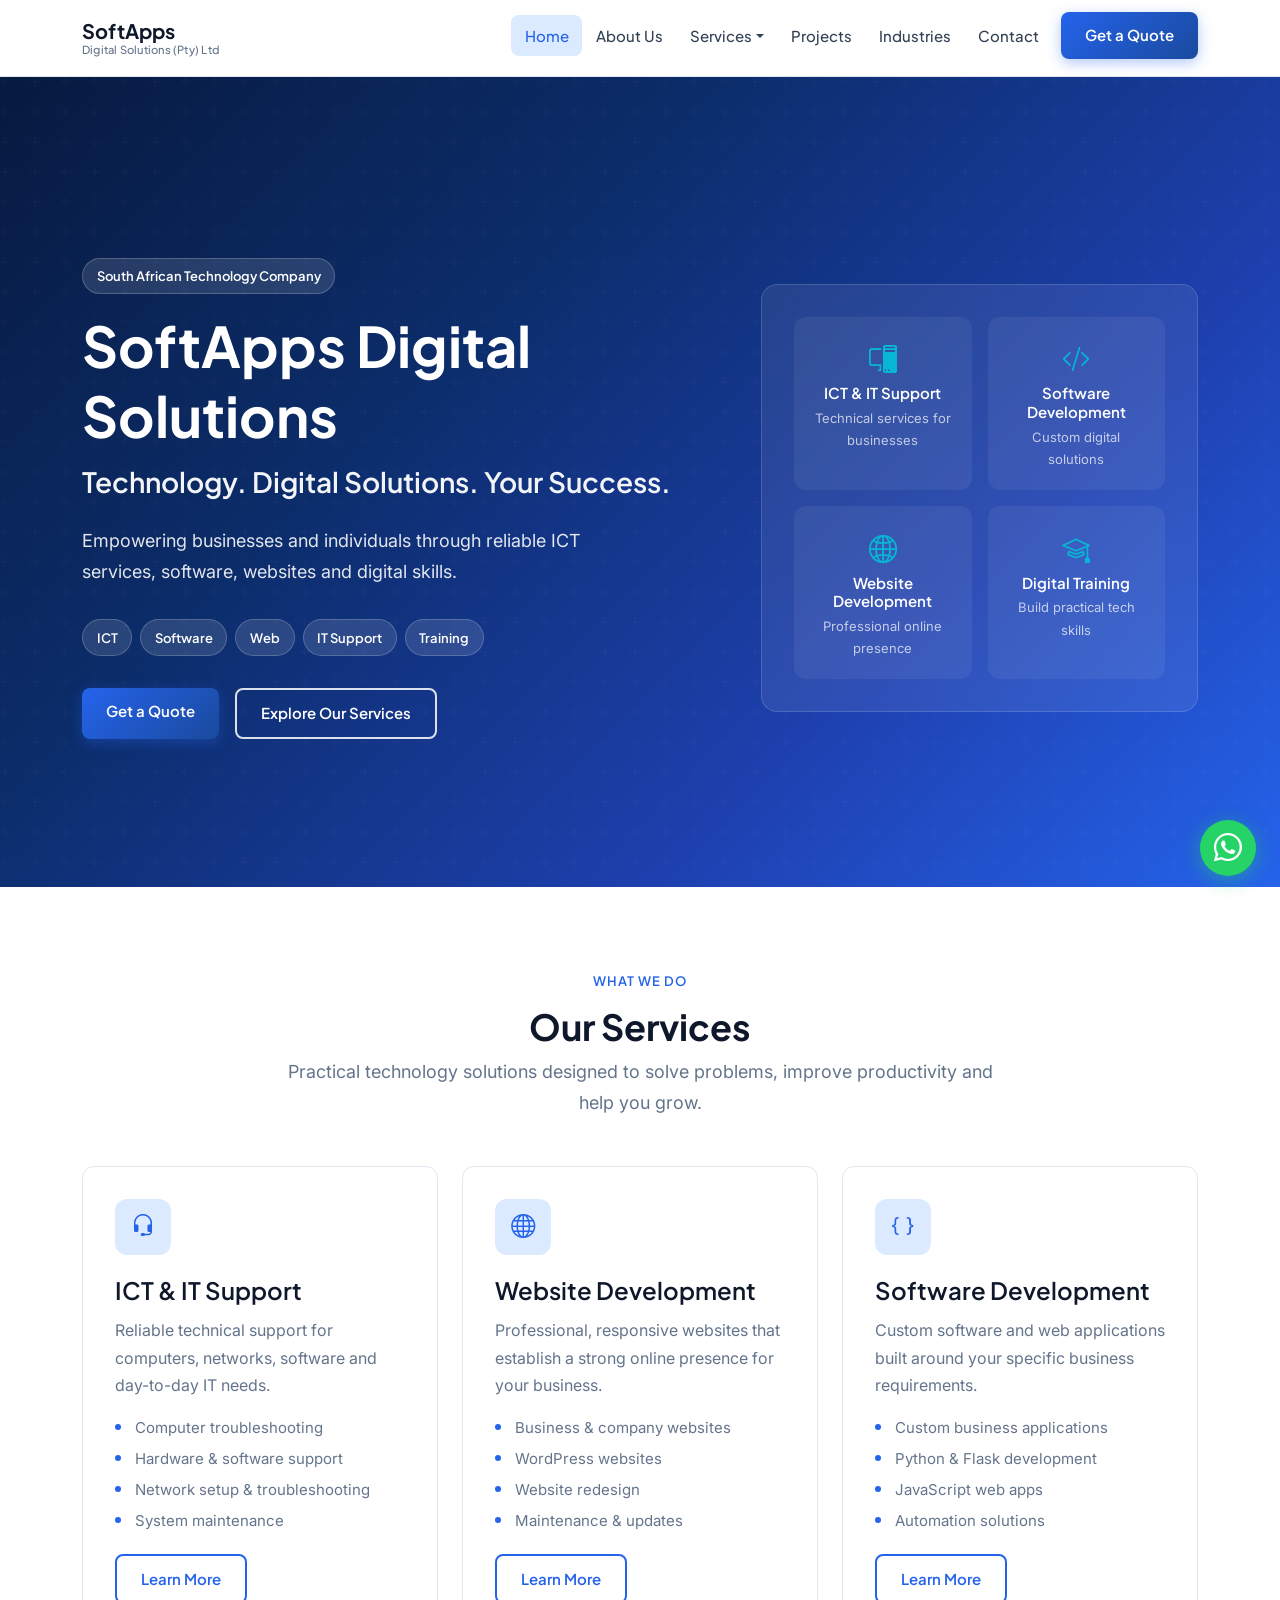
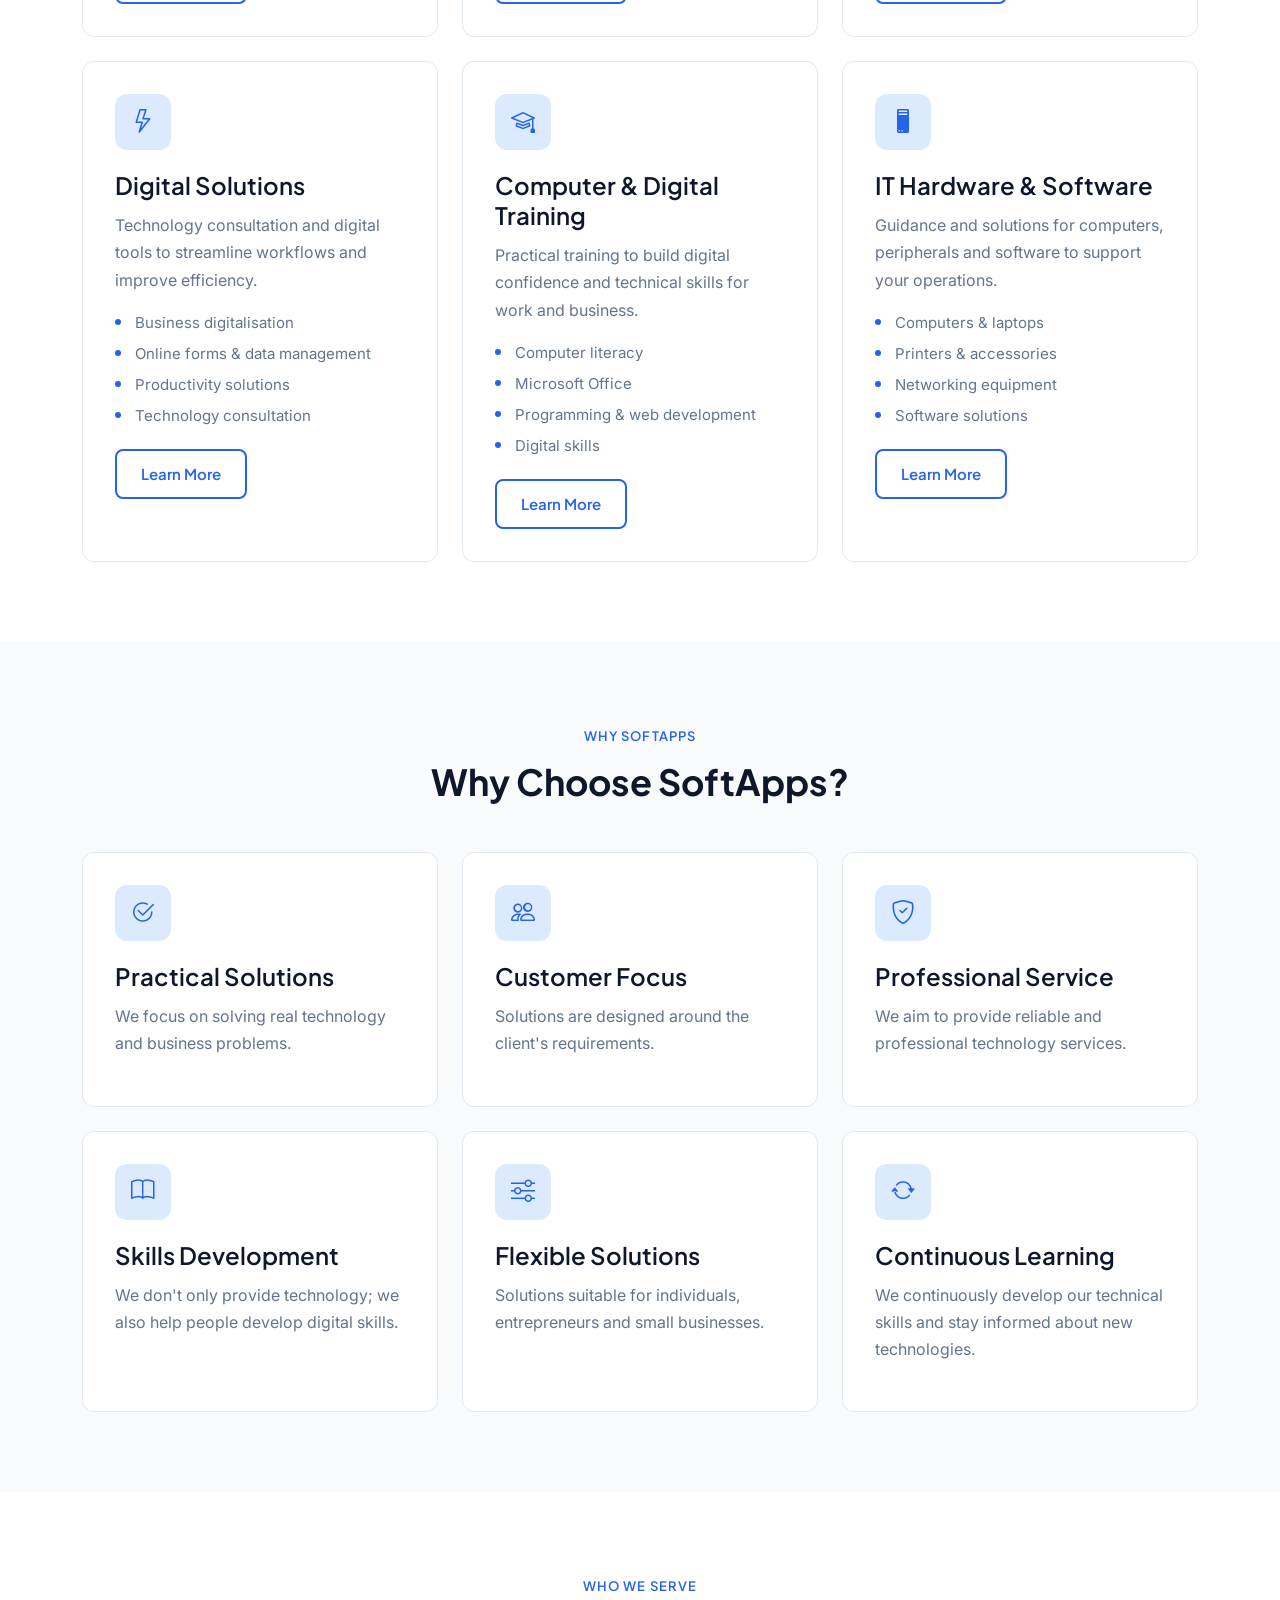
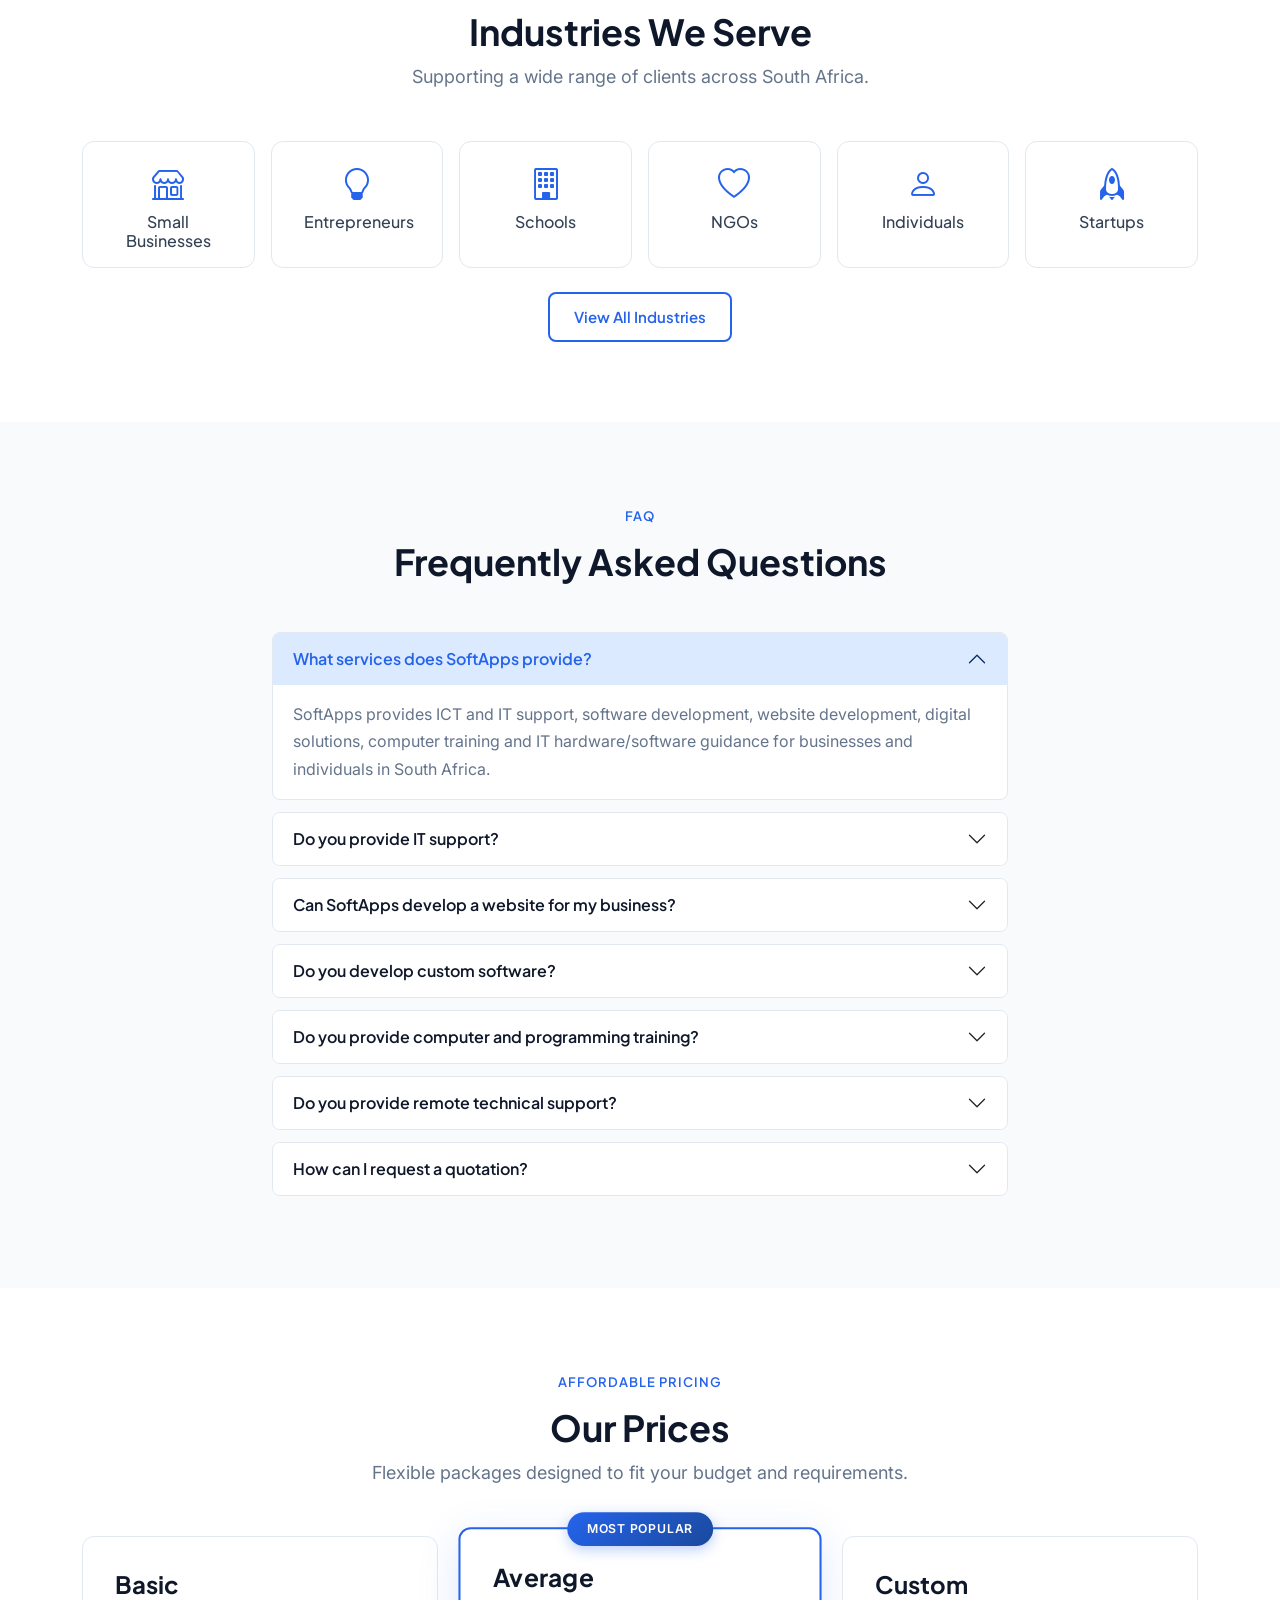
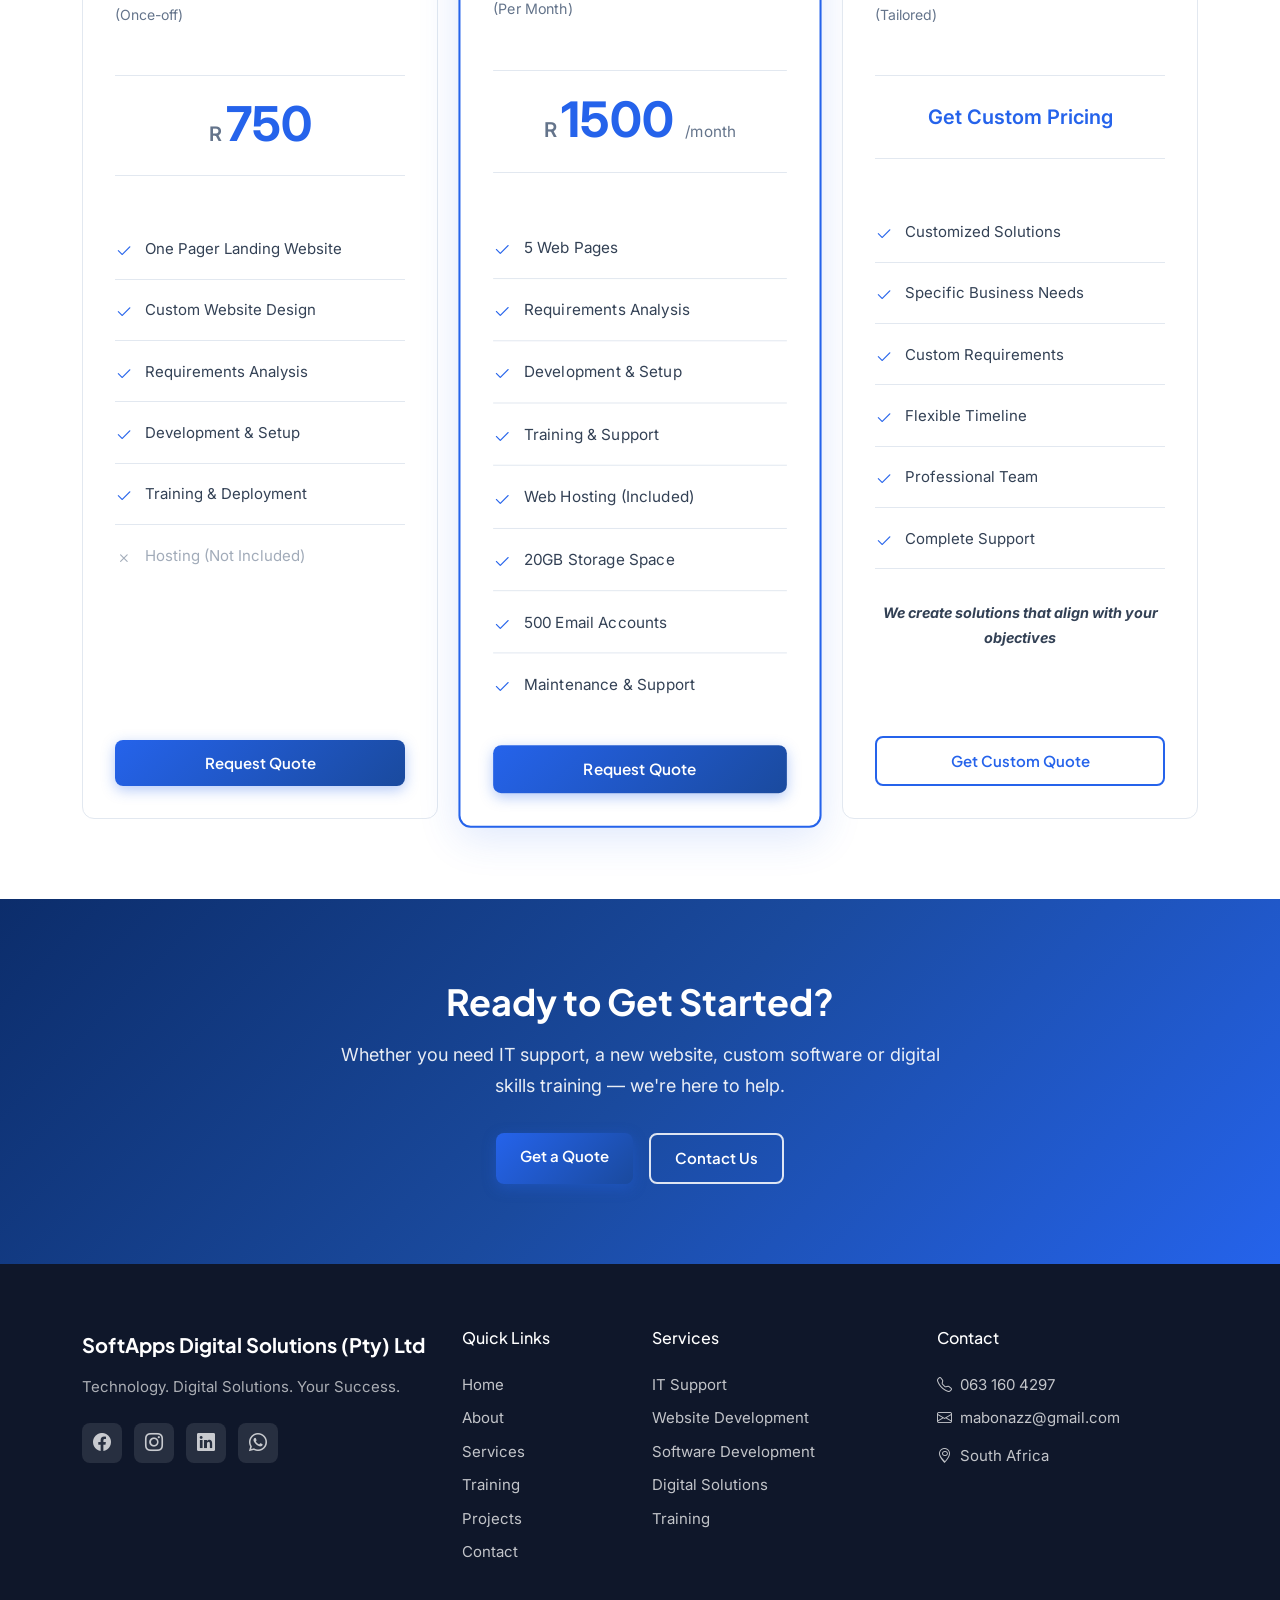
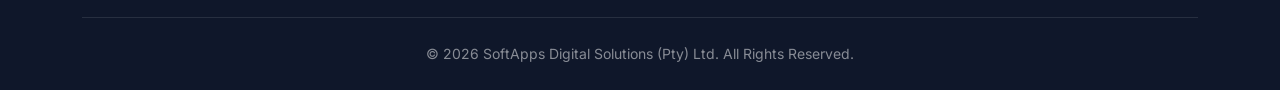
<file: index.html>
<!DOCTYPE html>
<html lang="en-ZA">
<head>
  <meta charset="UTF-8">
  <meta name="viewport" content="width=device-width, initial-scale=1.0">
  <title>SoftApps Digital Solutions | ICT, Software, Web &amp; Digital Solutions</title>
  <meta name="description" content="SoftApps Digital Solutions provides ICT support, software development, website development, computer training and digital solutions for businesses and individuals in South Africa.">
  <meta name="keywords" content="ICT services South Africa, IT support, website development, software development, computer training, digital solutions">
  <meta property="og:title" content="SoftApps Digital Solutions | ICT, Software, Web &amp; Digital Solutions">
  <meta property="og:description" content="Empowering businesses and individuals through reliable ICT services, software, websites and digital skills.">
  <meta property="og:type" content="website">
  <meta property="og:url" content="https://softapps.co.za/">
  <link rel="preconnect" href="https://fonts.googleapis.com">
  <link rel="preconnect" href="https://fonts.gstatic.com" crossorigin>
  <link href="https://fonts.googleapis.com/css2?family=Inter:wght@400;500;600&family=Plus+Jakarta+Sans:wght@500;600;700&display=swap" rel="stylesheet">
  <link href="https://cdn.jsdelivr.net/npm/bootstrap@5.3.3/dist/css/bootstrap.min.css" rel="stylesheet">
  <link href="https://cdn.jsdelivr.net/npm/bootstrap-icons@1.11.3/font/bootstrap-icons.min.css" rel="stylesheet">
  <link href="assets/css/style.css" rel="stylesheet">
</head>
<body data-page="index">
  <a href="#main-content" class="skip-link">Skip to main content</a>
  <div id="site-header"></div>

  <main id="main-content">
    <!-- Hero -->
    <section class="hero-home">
      <div class="container">
        <div class="row align-items-center g-5">
          <div class="col-lg-7 hero-content fade-in">
            <p class="hero-pill d-inline-block mb-3">South African Technology Company</p>
            <h1>SoftApps Digital Solutions</h1>
            <p class="hero-tagline">Technology. Digital Solutions. Your Success.</p>
            <p class="hero-desc">Empowering businesses and individuals through reliable ICT services, software, websites and digital skills.</p>
            <div class="hero-pills">
              <span class="hero-pill">ICT</span>
              <span class="hero-pill">Software</span>
              <span class="hero-pill">Web</span>
              <span class="hero-pill">IT Support</span>
              <span class="hero-pill">Training</span>
            </div>
            <div class="d-flex flex-wrap gap-3">
              <a href="quote.html" class="btn btn-softapps btn-primary-softapps btn-lg">Get a Quote</a>
              <a href="services.html" class="btn btn-softapps btn-outline-softapps btn-lg">Explore Our Services</a>
            </div>
          </div>
          <div class="col-lg-5 hero-visual fade-in">
            <div class="hero-visual-card">
              <div class="hero-stat-grid">
                <div class="hero-stat-item"><i class="bi bi-pc-display"></i><h4>ICT &amp; IT Support</h4><p>Technical services for businesses</p></div>
                <div class="hero-stat-item"><i class="bi bi-code-slash"></i><h4>Software Development</h4><p>Custom digital solutions</p></div>
                <div class="hero-stat-item"><i class="bi bi-globe2"></i><h4>Website Development</h4><p>Professional online presence</p></div>
                <div class="hero-stat-item"><i class="bi bi-mortarboard"></i><h4>Digital Training</h4><p>Build practical tech skills</p></div>
              </div>
            </div>
          </div>
        </div>
      </div>
    </section>

    <!-- Services Overview -->
    <section class="section" id="services">
      <div class="container">
        <div class="section-title fade-in">
          <span class="section-label">What We Do</span>
          <h2>Our Services</h2>
          <p>Practical technology solutions designed to solve problems, improve productivity and help you grow.</p>
        </div>
        <div class="row g-4">
          <div class="col-md-6 col-lg-4 fade-in">
            <article class="service-card">
              <div class="card-icon"><i class="bi bi-headset"></i></div>
              <h3>ICT &amp; IT Support</h3>
              <p>Reliable technical support for computers, networks, software and day-to-day IT needs.</p>
              <ul class="service-list">
                <li>Computer troubleshooting</li>
                <li>Hardware &amp; software support</li>
                <li>Network setup &amp; troubleshooting</li>
                <li>System maintenance</li>
              </ul>
              <a href="it-support.html" class="btn btn-softapps btn-outline-dark-softapps btn-sm">Learn More</a>
            </article>
          </div>
          <div class="col-md-6 col-lg-4 fade-in">
            <article class="service-card">
              <div class="card-icon"><i class="bi bi-globe"></i></div>
              <h3>Website Development</h3>
              <p>Professional, responsive websites that establish a strong online presence for your business.</p>
              <ul class="service-list">
                <li>Business &amp; company websites</li>
                <li>WordPress websites</li>
                <li>Website redesign</li>
                <li>Maintenance &amp; updates</li>
              </ul>
              <a href="website-development.html" class="btn btn-softapps btn-outline-dark-softapps btn-sm">Learn More</a>
            </article>
          </div>
          <div class="col-md-6 col-lg-4 fade-in">
            <article class="service-card">
              <div class="card-icon"><i class="bi bi-braces"></i></div>
              <h3>Software Development</h3>
              <p>Custom software and web applications built around your specific business requirements.</p>
              <ul class="service-list">
                <li>Custom business applications</li>
                <li>Python &amp; Flask development</li>
                <li>JavaScript web apps</li>
                <li>Automation solutions</li>
              </ul>
              <a href="software-development.html" class="btn btn-softapps btn-outline-dark-softapps btn-sm">Learn More</a>
            </article>
          </div>
          <div class="col-md-6 col-lg-4 fade-in">
            <article class="service-card">
              <div class="card-icon"><i class="bi bi-lightning"></i></div>
              <h3>Digital Solutions</h3>
              <p>Technology consultation and digital tools to streamline workflows and improve efficiency.</p>
              <ul class="service-list">
                <li>Business digitalisation</li>
                <li>Online forms &amp; data management</li>
                <li>Productivity solutions</li>
                <li>Technology consultation</li>
              </ul>
              <a href="products.html" class="btn btn-softapps btn-outline-dark-softapps btn-sm">Learn More</a>
            </article>
          </div>
          <div class="col-md-6 col-lg-4 fade-in">
            <article class="service-card">
              <div class="card-icon"><i class="bi bi-mortarboard"></i></div>
              <h3>Computer &amp; Digital Training</h3>
              <p>Practical training to build digital confidence and technical skills for work and business.</p>
              <ul class="service-list">
                <li>Computer literacy</li>
                <li>Microsoft Office</li>
                <li>Programming &amp; web development</li>
                <li>Digital skills</li>
              </ul>
              <a href="training.html" class="btn btn-softapps btn-outline-dark-softapps btn-sm">Learn More</a>
            </article>
          </div>
          <div class="col-md-6 col-lg-4 fade-in">
            <article class="service-card">
              <div class="card-icon"><i class="bi bi-pc"></i></div>
              <h3>IT Hardware &amp; Software</h3>
              <p>Guidance and solutions for computers, peripherals and software to support your operations.</p>
              <ul class="service-list">
                <li>Computers &amp; laptops</li>
                <li>Printers &amp; accessories</li>
                <li>Networking equipment</li>
                <li>Software solutions</li>
              </ul>
              <a href="products.html" class="btn btn-softapps btn-outline-dark-softapps btn-sm">Learn More</a>
            </article>
          </div>
        </div>
      </div>
    </section>

    <!-- Why Choose Us -->
    <section class="section section-alt">
      <div class="container">
        <div class="section-title fade-in">
          <span class="section-label">Why SoftApps</span>
          <h2>Why Choose SoftApps?</h2>
        </div>
        <div class="row g-4">
          <div class="col-md-6 col-lg-4 fade-in"><article class="feature-card"><div class="card-icon"><i class="bi bi-check2-circle"></i></div><h3>Practical Solutions</h3><p>We focus on solving real technology and business problems.</p></article></div>
          <div class="col-md-6 col-lg-4 fade-in"><article class="feature-card"><div class="card-icon"><i class="bi bi-people"></i></div><h3>Customer Focus</h3><p>Solutions are designed around the client's requirements.</p></article></div>
          <div class="col-md-6 col-lg-4 fade-in"><article class="feature-card"><div class="card-icon"><i class="bi bi-shield-check"></i></div><h3>Professional Service</h3><p>We aim to provide reliable and professional technology services.</p></article></div>
          <div class="col-md-6 col-lg-4 fade-in"><article class="feature-card"><div class="card-icon"><i class="bi bi-book"></i></div><h3>Skills Development</h3><p>We don't only provide technology; we also help people develop digital skills.</p></article></div>
          <div class="col-md-6 col-lg-4 fade-in"><article class="feature-card"><div class="card-icon"><i class="bi bi-sliders"></i></div><h3>Flexible Solutions</h3><p>Solutions suitable for individuals, entrepreneurs and small businesses.</p></article></div>
          <div class="col-md-6 col-lg-4 fade-in"><article class="feature-card"><div class="card-icon"><i class="bi bi-arrow-repeat"></i></div><h3>Continuous Learning</h3><p>We continuously develop our technical skills and stay informed about new technologies.</p></article></div>
        </div>
      </div>
    </section>

    <!-- Industries Preview -->
    <section class="section">
      <div class="container">
        <div class="section-title fade-in">
          <span class="section-label">Who We Serve</span>
          <h2>Industries We Serve</h2>
          <p>Supporting a wide range of clients across South Africa.</p>
        </div>
        <div class="row g-3 fade-in">
          <div class="col-6 col-md-4 col-lg-2"><div class="industry-card text-center py-3"><i class="bi bi-shop"></i><h4 class="h6 mb-0">Small Businesses</h4></div></div>
          <div class="col-6 col-md-4 col-lg-2"><div class="industry-card text-center py-3"><i class="bi bi-lightbulb"></i><h4 class="h6 mb-0">Entrepreneurs</h4></div></div>
          <div class="col-6 col-md-4 col-lg-2"><div class="industry-card text-center py-3"><i class="bi bi-building"></i><h4 class="h6 mb-0">Schools</h4></div></div>
          <div class="col-6 col-md-4 col-lg-2"><div class="industry-card text-center py-3"><i class="bi bi-heart"></i><h4 class="h6 mb-0">NGOs</h4></div></div>
          <div class="col-6 col-md-4 col-lg-2"><div class="industry-card text-center py-3"><i class="bi bi-person"></i><h4 class="h6 mb-0">Individuals</h4></div></div>
          <div class="col-6 col-md-4 col-lg-2"><div class="industry-card text-center py-3"><i class="bi bi-rocket"></i><h4 class="h6 mb-0">Startups</h4></div></div>
        </div>
        <div class="text-center mt-4 fade-in"><a href="industries.html" class="btn btn-softapps btn-outline-dark-softapps">View All Industries</a></div>
      </div>
    </section>

    <!-- FAQ -->
    <section class="section section-alt" id="faq">
      <div class="container">
        <div class="section-title fade-in">
          <span class="section-label">FAQ</span>
          <h2>Frequently Asked Questions</h2>
        </div>
        <div class="row justify-content-center fade-in">
          <div class="col-lg-8">
            <div class="accordion accordion-softapps" id="faqAccordion">
              <div class="accordion-item"><h3 class="accordion-header"><button class="accordion-button" type="button" data-bs-toggle="collapse" data-bs-target="#faq1">What services does SoftApps provide?</button></h3><div id="faq1" class="accordion-collapse collapse show" data-bs-parent="#faqAccordion"><div class="accordion-body">SoftApps provides ICT and IT support, software development, website development, digital solutions, computer training and IT hardware/software guidance for businesses and individuals in South Africa.</div></div></div>
              <div class="accordion-item"><h3 class="accordion-header"><button class="accordion-button collapsed" type="button" data-bs-toggle="collapse" data-bs-target="#faq2">Do you provide IT support?</button></h3><div id="faq2" class="accordion-collapse collapse" data-bs-parent="#faqAccordion"><div class="accordion-body">Yes. We offer computer troubleshooting, hardware and software support, network setup, printer installation, system maintenance and IT consultation for small businesses and individuals.</div></div></div>
              <div class="accordion-item"><h3 class="accordion-header"><button class="accordion-button collapsed" type="button" data-bs-toggle="collapse" data-bs-target="#faq3">Can SoftApps develop a website for my business?</button></h3><div id="faq3" class="accordion-collapse collapse" data-bs-parent="#faqAccordion"><div class="accordion-body">Yes. We develop business websites, company websites, WordPress sites, landing pages and provide website redesign and maintenance services.</div></div></div>
              <div class="accordion-item"><h3 class="accordion-header"><button class="accordion-button collapsed" type="button" data-bs-toggle="collapse" data-bs-target="#faq4">Do you develop custom software?</button></h3><div id="faq4" class="accordion-collapse collapse" data-bs-parent="#faqAccordion"><div class="accordion-body">Yes. We develop custom software, web applications, business tools, database-driven applications and automation solutions using technologies such as Python, Flask and JavaScript.</div></div></div>
              <div class="accordion-item"><h3 class="accordion-header"><button class="accordion-button collapsed" type="button" data-bs-toggle="collapse" data-bs-target="#faq5">Do you provide computer and programming training?</button></h3><div id="faq5" class="accordion-collapse collapse" data-bs-parent="#faqAccordion"><div class="accordion-body">Yes. We offer computer literacy, Microsoft Office, Python, JavaScript, HTML, CSS, web development, WordPress and digital skills training for individuals, students, employees and organisations.</div></div></div>
              <div class="accordion-item"><h3 class="accordion-header"><button class="accordion-button collapsed" type="button" data-bs-toggle="collapse" data-bs-target="#faq6">Do you provide remote technical support?</button></h3><div id="faq6" class="accordion-collapse collapse" data-bs-parent="#faqAccordion"><div class="accordion-body">Remote technical support is available where applicable. Contact us to discuss your requirements and we will advise on the best approach.</div></div></div>
              <div class="accordion-item"><h3 class="accordion-header"><button class="accordion-button collapsed" type="button" data-bs-toggle="collapse" data-bs-target="#faq7">How can I request a quotation?</button></h3><div id="faq7" class="accordion-collapse collapse" data-bs-parent="#faqAccordion"><div class="accordion-body">You can request a quote through our <a href="quote.html">Request a Quote</a> form, email us at <a href="mailto:mabonazz@gmail.com">mabonazz@gmail.com</a>, call <a href="tel:+27631604297">063 160 4297</a>, or message us on WhatsApp.</div></div></div>
            </div>
          </div>
        </div>
      </div>
    </section>

    <!-- Our Prices -->
    <section class="section" id="prices">
      <div class="container">
        <div class="section-title fade-in">
          <span class="section-label">Affordable Pricing</span>
          <h2>Our Prices</h2>
          <p>Flexible packages designed to fit your budget and requirements.</p>
        </div>
        <div class="row g-4 justify-content-center">
          <!-- Basic Package -->
          <div class="col-md-6 col-lg-4 fade-in">
            <article class="pricing-card">
              <div class="pricing-header">
                <h3>Basic</h3>
                <p class="pricing-type">(Once-off)</p>
              </div>
              <div class="pricing-amount">
                <span class="currency">R</span>
                <span class="price">750</span>
              </div>
              <ul class="pricing-features">
                <li><i class="bi bi-check2"></i> One Pager Landing Website</li>
                <li><i class="bi bi-check2"></i> Custom Website Design</li>
                <li><i class="bi bi-check2"></i> Requirements Analysis</li>
                <li><i class="bi bi-check2"></i> Development & Setup</li>
                <li><i class="bi bi-check2"></i> Training & Deployment</li>
                <li class="disabled"><i class="bi bi-x"></i> Hosting (Not Included)</li>
              </ul>
              <a href="quote.html" class="btn btn-softapps btn-primary-softapps w-100">Request Quote</a>
            </article>
          </div>

          <!-- Average Package -->
          <div class="col-md-6 col-lg-4 fade-in">
            <article class="pricing-card pricing-featured">
              <div class="pricing-badge">Most Popular</div>
              <div class="pricing-header">
                <h3>Average</h3>
                <p class="pricing-type">(Per Month)</p>
              </div>
              <div class="pricing-amount">
                <span class="currency">R</span>
                <span class="price">1500</span>
                <span class="period">/month</span>
              </div>
              <ul class="pricing-features">
                <li><i class="bi bi-check2"></i> 5 Web Pages</li>
                <li><i class="bi bi-check2"></i> Requirements Analysis</li>
                <li><i class="bi bi-check2"></i> Development & Setup</li>
                <li><i class="bi bi-check2"></i> Training & Support</li>
                <li><i class="bi bi-check2"></i> Web Hosting (Included)</li>
                <li><i class="bi bi-check2"></i> 20GB Storage Space</li>
                <li><i class="bi bi-check2"></i> 500 Email Accounts</li>
                <li><i class="bi bi-check2"></i> Maintenance & Support</li>
              </ul>
              <a href="quote.html" class="btn btn-softapps btn-primary-softapps w-100">Request Quote</a>
            </article>
          </div>

          <!-- Custom Package -->
          <div class="col-md-6 col-lg-4 fade-in">
            <article class="pricing-card">
              <div class="pricing-header">
                <h3>Custom</h3>
                <p class="pricing-type">(Tailored)</p>
              </div>
              <div class="pricing-amount">
                <span class="custom-text">Get Custom Pricing</span>
              </div>
              <ul class="pricing-features">
                <li><i class="bi bi-check2"></i> Customized Solutions</li>
                <li><i class="bi bi-check2"></i> Specific Business Needs</li>
                <li><i class="bi bi-check2"></i> Custom Requirements</li>
                <li><i class="bi bi-check2"></i> Flexible Timeline</li>
                <li><i class="bi bi-check2"></i> Professional Team</li>
                <li><i class="bi bi-check2"></i> Complete Support</li>
                <li class="text-center mt-3"><strong>We create solutions that align with your objectives</strong></li>
              </ul>
              <a href="quote.html" class="btn btn-softapps btn-outline-dark-softapps w-100">Get Custom Quote</a>
            </article>
          </div>
        </div>
      </div>
    </section>

    <!-- CTA -->
    <section class="cta-section">
      <div class="container fade-in">
        <h2>Ready to Get Started?</h2>
        <p>Whether you need IT support, a new website, custom software or digital skills training — we're here to help.</p>
        <div class="d-flex flex-wrap gap-3 justify-content-center">
          <a href="quote.html" class="btn btn-softapps btn-primary-softapps btn-lg">Get a Quote</a>
          <a href="contact.html" class="btn btn-softapps btn-outline-softapps btn-lg">Contact Us</a>
        </div>
      </div>
    </section>
  </main>

  <div id="site-footer"></div>
  <script src="https://cdn.jsdelivr.net/npm/bootstrap@5.3.3/dist/js/bootstrap.bundle.min.js"></script>
  <script src="assets/js/script.js"></script>
</body>
</html>
</file>
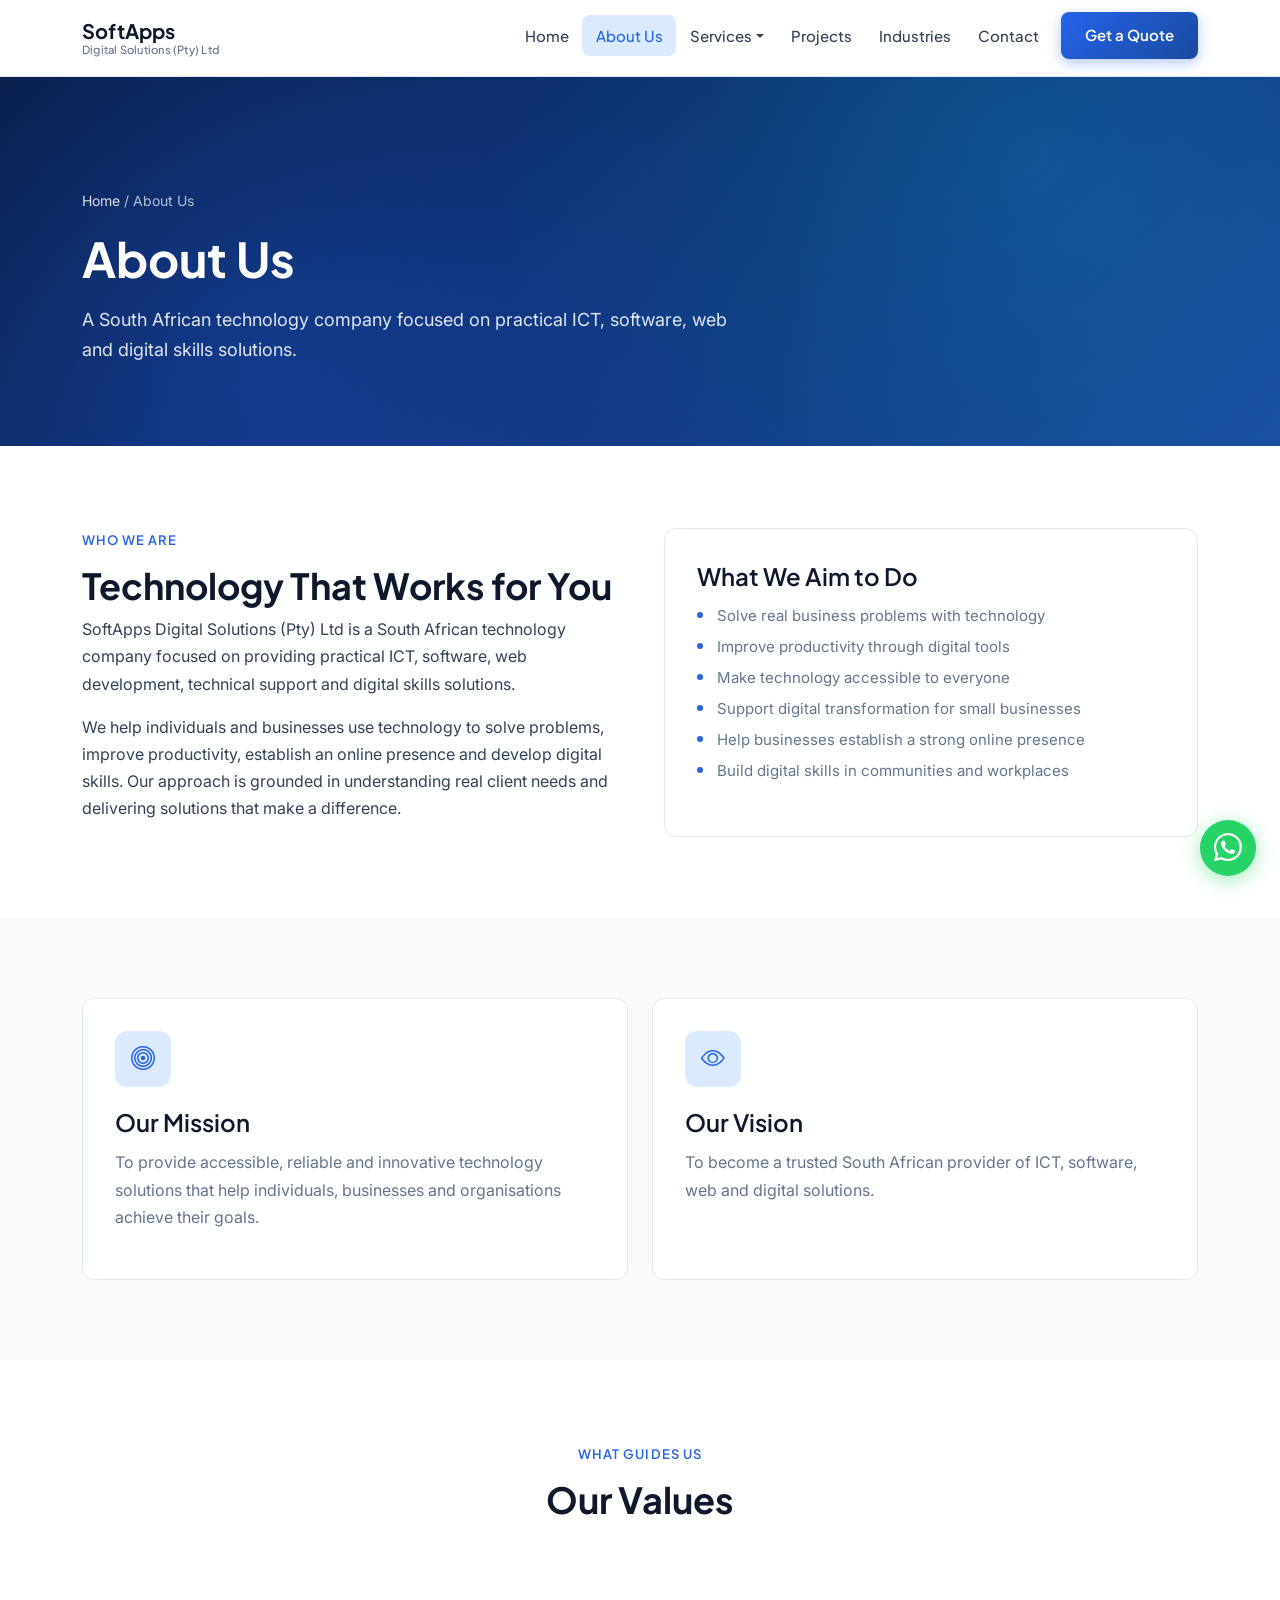
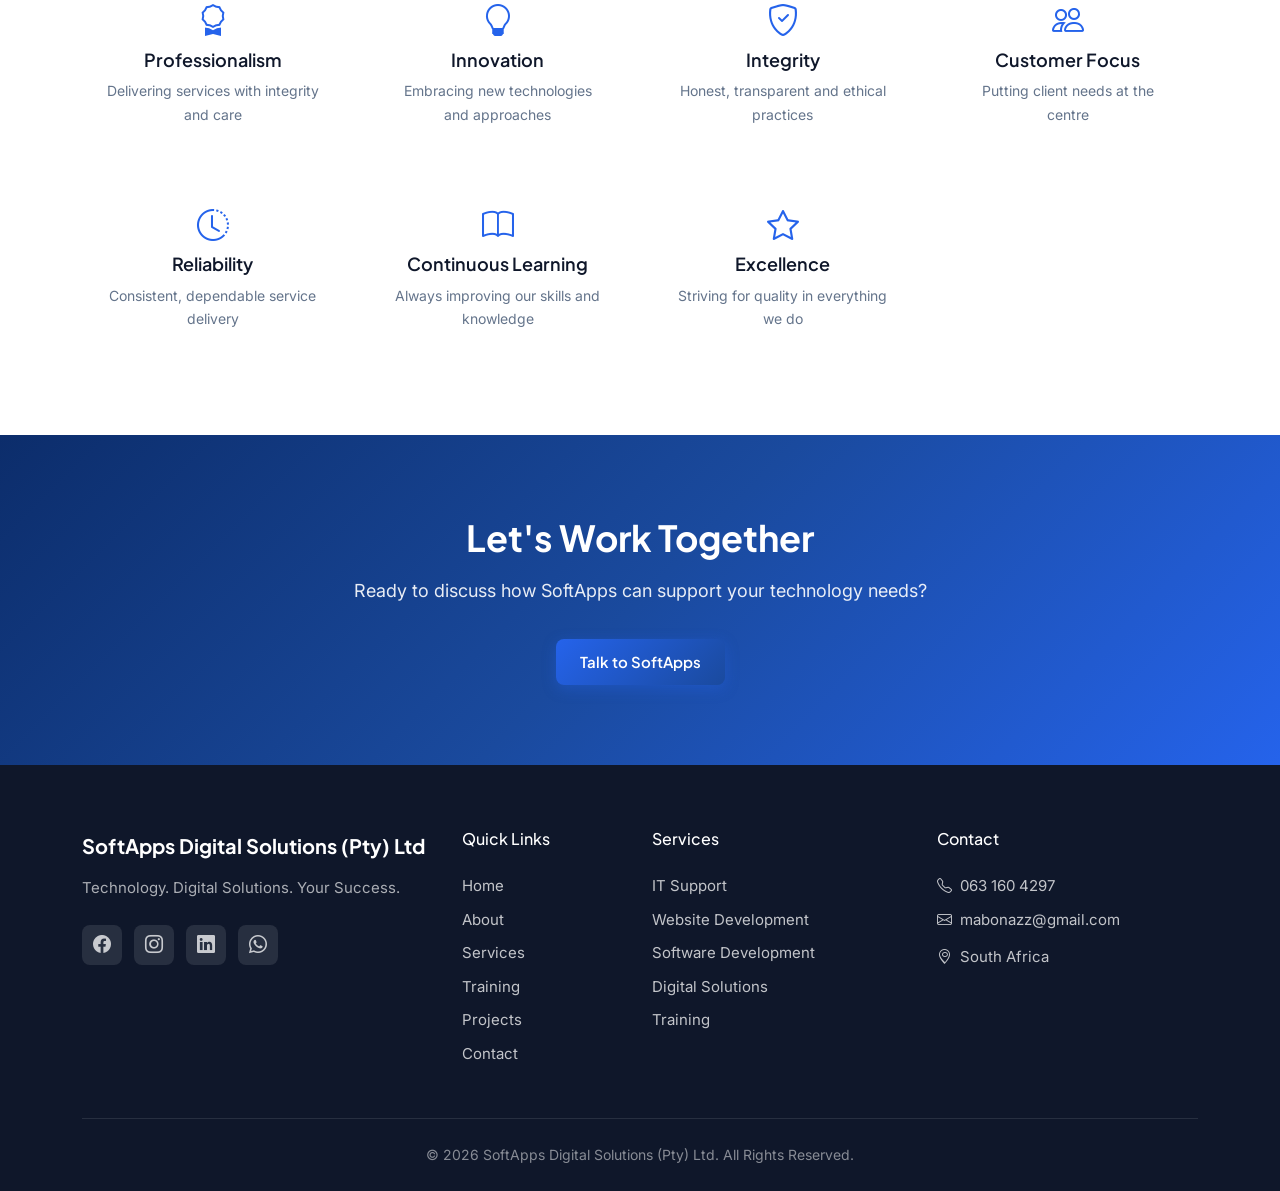
<file: about.html>
<!DOCTYPE html>
<html lang="en-ZA">
<head>
  <meta charset="UTF-8">
  <meta name="viewport" content="width=device-width, initial-scale=1.0">
  <title>About Us | SoftApps Digital Solutions</title>
  <meta name="description" content="Learn about SoftApps Digital Solutions — a South African technology company providing ICT, software, web development, IT support and digital skills training.">
  <link rel="preconnect" href="https://fonts.googleapis.com">
  <link rel="preconnect" href="https://fonts.gstatic.com" crossorigin>
  <link href="https://fonts.googleapis.com/css2?family=Inter:wght@400;500;600&family=Plus+Jakarta+Sans:wght@500;600;700&display=swap" rel="stylesheet">
  <link href="https://cdn.jsdelivr.net/npm/bootstrap@5.3.3/dist/css/bootstrap.min.css" rel="stylesheet">
  <link href="https://cdn.jsdelivr.net/npm/bootstrap-icons@1.11.3/font/bootstrap-icons.min.css" rel="stylesheet">
  <link href="assets/css/style.css" rel="stylesheet">
</head>
<body data-page="about">
  <a href="#main-content" class="skip-link">Skip to main content</a>
  <div id="site-header"></div>
  <main id="main-content">
    <section class="page-hero">
      <div class="container">
        <nav class="breadcrumb-nav" aria-label="Breadcrumb"><a href="index.html">Home</a> / About Us</nav>
        <h1>About Us</h1>
        <p>A South African technology company focused on practical ICT, software, web and digital skills solutions.</p>
      </div>
    </section>

    <section class="section">
      <div class="container">
        <div class="row align-items-center g-5">
          <div class="col-lg-6 fade-in">
            <span class="section-label">Who We Are</span>
            <h2>Technology That Works for You</h2>
            <p>SoftApps Digital Solutions (Pty) Ltd is a South African technology company focused on providing practical ICT, software, web development, technical support and digital skills solutions.</p>
            <p>We help individuals and businesses use technology to solve problems, improve productivity, establish an online presence and develop digital skills. Our approach is grounded in understanding real client needs and delivering solutions that make a difference.</p>
          </div>
          <div class="col-lg-6 fade-in">
            <div class="service-card">
              <h3>What We Aim to Do</h3>
              <ul class="service-list">
                <li>Solve real business problems with technology</li>
                <li>Improve productivity through digital tools</li>
                <li>Make technology accessible to everyone</li>
                <li>Support digital transformation for small businesses</li>
                <li>Help businesses establish a strong online presence</li>
                <li>Build digital skills in communities and workplaces</li>
              </ul>
            </div>
          </div>
        </div>
      </div>
    </section>

    <section class="section section-alt">
      <div class="container">
        <div class="row g-4">
          <div class="col-md-6 fade-in">
            <article class="service-card h-100">
              <div class="card-icon"><i class="bi bi-bullseye"></i></div>
              <h3>Our Mission</h3>
              <p>To provide accessible, reliable and innovative technology solutions that help individuals, businesses and organisations achieve their goals.</p>
            </article>
          </div>
          <div class="col-md-6 fade-in">
            <article class="service-card h-100">
              <div class="card-icon"><i class="bi bi-eye"></i></div>
              <h3>Our Vision</h3>
              <p>To become a trusted South African provider of ICT, software, web and digital solutions.</p>
            </article>
          </div>
        </div>
      </div>
    </section>

    <section class="section">
      <div class="container">
        <div class="section-title fade-in">
          <span class="section-label">What Guides Us</span>
          <h2>Our Values</h2>
        </div>
        <div class="row g-4 values-grid">
          <div class="col-6 col-md-4 col-lg-3 fade-in"><div class="value-item"><i class="bi bi-award"></i><h4>Professionalism</h4><p>Delivering services with integrity and care</p></div></div>
          <div class="col-6 col-md-4 col-lg-3 fade-in"><div class="value-item"><i class="bi bi-lightbulb"></i><h4>Innovation</h4><p>Embracing new technologies and approaches</p></div></div>
          <div class="col-6 col-md-4 col-lg-3 fade-in"><div class="value-item"><i class="bi bi-shield-check"></i><h4>Integrity</h4><p>Honest, transparent and ethical practices</p></div></div>
          <div class="col-6 col-md-4 col-lg-3 fade-in"><div class="value-item"><i class="bi bi-people"></i><h4>Customer Focus</h4><p>Putting client needs at the centre</p></div></div>
          <div class="col-6 col-md-4 col-lg-3 fade-in"><div class="value-item"><i class="bi bi-clock-history"></i><h4>Reliability</h4><p>Consistent, dependable service delivery</p></div></div>
          <div class="col-6 col-md-4 col-lg-3 fade-in"><div class="value-item"><i class="bi bi-book"></i><h4>Continuous Learning</h4><p>Always improving our skills and knowledge</p></div></div>
          <div class="col-6 col-md-4 col-lg-3 fade-in"><div class="value-item"><i class="bi bi-star"></i><h4>Excellence</h4><p>Striving for quality in everything we do</p></div></div>
        </div>
      </div>
    </section>

    <section class="cta-section">
      <div class="container fade-in">
        <h2>Let's Work Together</h2>
        <p>Ready to discuss how SoftApps can support your technology needs?</p>
        <a href="contact.html" class="btn btn-softapps btn-primary-softapps btn-lg">Talk to SoftApps</a>
      </div>
    </section>
  </main>
  <div id="site-footer"></div>
  <script src="https://cdn.jsdelivr.net/npm/bootstrap@5.3.3/dist/js/bootstrap.bundle.min.js"></script>
  <script src="assets/js/script.js"></script>
</body>
</html>
</file>
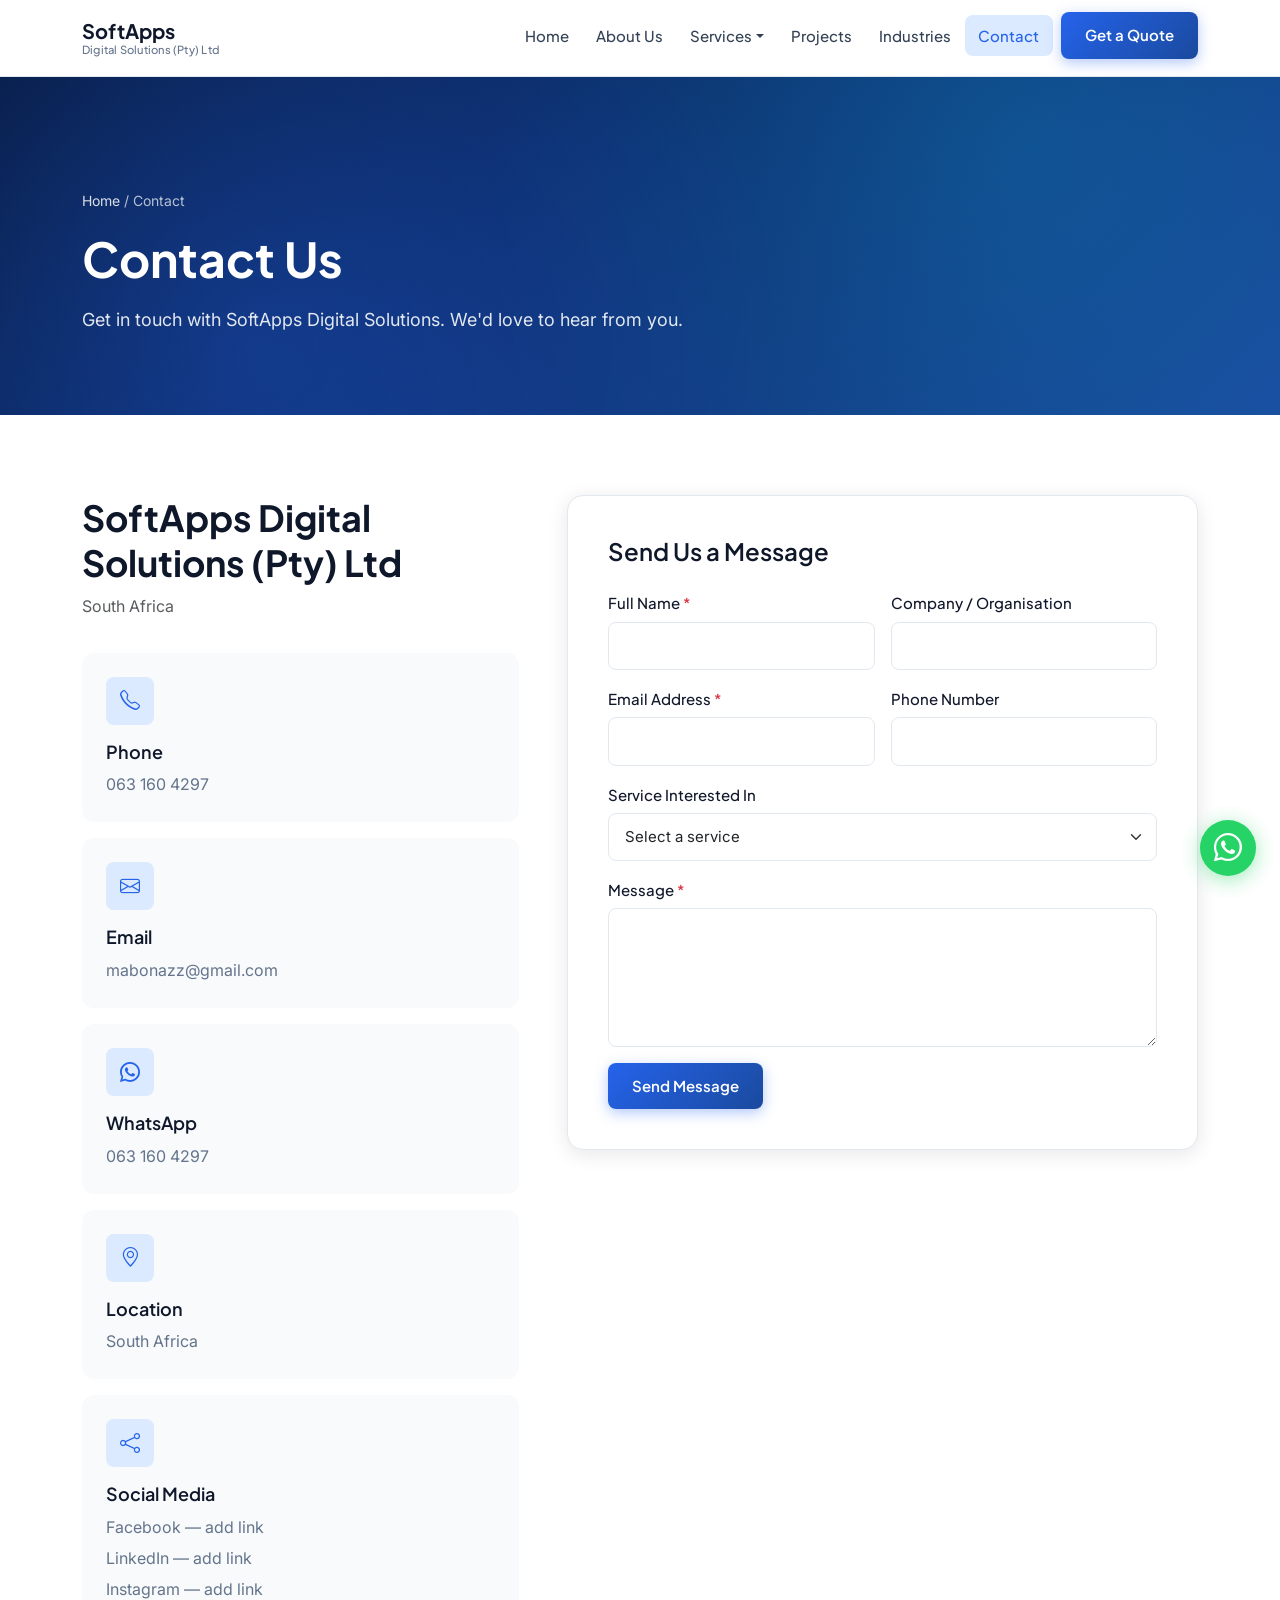
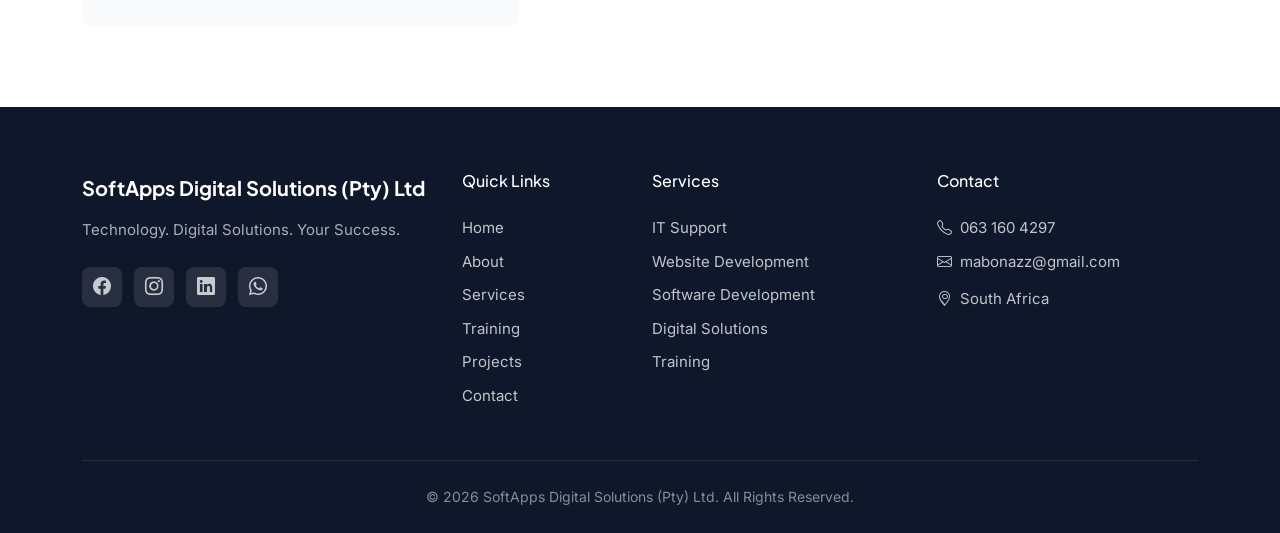
<file: contact.html>
<!DOCTYPE html>
<html lang="en-ZA">
<head>
  <meta charset="UTF-8">
  <meta name="viewport" content="width=device-width, initial-scale=1.0">
  <title>Contact Us | SoftApps Digital Solutions</title>
  <meta name="description" content="Contact SoftApps Digital Solutions — phone 063 160 4297, email mabonazz@gmail.com. ICT, software, web development and training in South Africa.">
  <link rel="preconnect" href="https://fonts.googleapis.com">
  <link rel="preconnect" href="https://fonts.gstatic.com" crossorigin>
  <link href="https://fonts.googleapis.com/css2?family=Inter:wght@400;500;600&family=Plus+Jakarta+Sans:wght@500;600;700&display=swap" rel="stylesheet">
  <link href="https://cdn.jsdelivr.net/npm/bootstrap@5.3.3/dist/css/bootstrap.min.css" rel="stylesheet">
  <link href="https://cdn.jsdelivr.net/npm/bootstrap-icons@1.11.3/font/bootstrap-icons.min.css" rel="stylesheet">
  <link href="assets/css/style.css" rel="stylesheet">
</head>
<body data-page="contact">
  <a href="#main-content" class="skip-link">Skip to main content</a>
  <div id="site-header"></div>
  <main id="main-content">
    <section class="page-hero">
      <div class="container">
        <nav class="breadcrumb-nav" aria-label="Breadcrumb"><a href="index.html">Home</a> / Contact</nav>
        <h1>Contact Us</h1>
        <p>Get in touch with SoftApps Digital Solutions. We'd love to hear from you.</p>
      </div>
    </section>

    <section class="section">
      <div class="container">
        <div class="row g-5">
          <div class="col-lg-5 fade-in">
            <h2>SoftApps Digital Solutions (Pty) Ltd</h2>
            <p class="text-muted">South Africa</p>
            <div class="row g-3 mt-3">
              <div class="col-12">
                <div class="contact-info-card">
                  <div class="icon"><i class="bi bi-telephone"></i></div>
                  <h4>Phone</h4>
                  <p><a href="tel:+27631604297">063 160 4297</a></p>
                </div>
              </div>
              <div class="col-12">
                <div class="contact-info-card">
                  <div class="icon"><i class="bi bi-envelope"></i></div>
                  <h4>Email</h4>
                  <p><a href="mailto:mabonazz@gmail.com">mabonazz@gmail.com</a></p>
                </div>
              </div>
              <div class="col-12">
                <div class="contact-info-card">
                  <div class="icon"><i class="bi bi-whatsapp"></i></div>
                  <h4>WhatsApp</h4>
                  <p><a href="https://wa.me/27631604297?text=Hello%20SoftApps%20Digital%20Solutions%2C%20I%20would%20like%20to%20enquire%20about%20your%20services." target="_blank" rel="noopener noreferrer">063 160 4297</a></p>
                </div>
              </div>
              <div class="col-12">
                <div class="contact-info-card">
                  <div class="icon"><i class="bi bi-geo-alt"></i></div>
                  <h4>Location</h4>
                  <p>South Africa</p>
                </div>
              </div>
              <div class="col-12">
                <div class="contact-info-card">
                  <div class="icon"><i class="bi bi-share"></i></div>
                  <h4>Social Media</h4>
                  <p class="mb-1"><a href="#" title="Add Facebook URL">Facebook — add link</a></p>
                  <p class="mb-1"><a href="#" title="Add LinkedIn URL">LinkedIn — add link</a></p>
                  <p class="mb-0"><a href="#" title="Add Instagram URL">Instagram — add link</a></p>
                </div>
              </div>
            </div>
          </div>
          <div class="col-lg-7 fade-in">
            <div class="form-card">
              <h3 class="mb-4">Send Us a Message</h3>
              <form data-softapps-form action="#" method="post" novalidate>
                <div class="row g-3">
                  <div class="col-md-6">
                    <label for="contact-name" class="form-label">Full Name <span class="text-danger">*</span></label>
                    <input type="text" class="form-control" id="contact-name" name="name" required autocomplete="name">
                  </div>
                  <div class="col-md-6">
                    <label for="contact-company" class="form-label">Company / Organisation</label>
                    <input type="text" class="form-control" id="contact-company" name="company" autocomplete="organization">
                  </div>
                  <div class="col-md-6">
                    <label for="contact-email" class="form-label">Email Address <span class="text-danger">*</span></label>
                    <input type="email" class="form-control" id="contact-email" name="email" required autocomplete="email">
                  </div>
                  <div class="col-md-6">
                    <label for="contact-phone" class="form-label">Phone Number</label>
                    <input type="tel" class="form-control" id="contact-phone" name="phone" autocomplete="tel">
                  </div>
                  <div class="col-12">
                    <label for="contact-service" class="form-label">Service Interested In</label>
                    <select class="form-select" id="contact-service" name="service">
                      <option value="">Select a service</option>
                      <option>IT Support</option>
                      <option>Website Development</option>
                      <option>Software Development</option>
                      <option>Digital Solutions</option>
                      <option>Computer Training</option>
                      <option>Programming Training</option>
                      <option>IT Hardware</option>
                      <option>General Enquiry</option>
                      <option>Partnership</option>
                      <option>Other</option>
                    </select>
                  </div>
                  <div class="col-12">
                    <label for="contact-message" class="form-label">Message <span class="text-danger">*</span></label>
                    <textarea class="form-control" id="contact-message" name="message" rows="5" required></textarea>
                  </div>
                  <div class="col-12">
                    <button type="submit" class="btn btn-softapps btn-primary-softapps">Send Message</button>
                  </div>
                  <div class="col-12 form-success d-none alert alert-success" role="alert">
                    Thank you! Your message has been received. We will get back to you shortly.
                  </div>
                </div>
              </form>
            </div>
          </div>
        </div>
      </div>
    </section>
  </main>
  <div id="site-footer"></div>
  <script src="https://cdn.jsdelivr.net/npm/bootstrap@5.3.3/dist/js/bootstrap.bundle.min.js"></script>
  <script src="assets/js/script.js"></script>
</body>
</html>
</file>
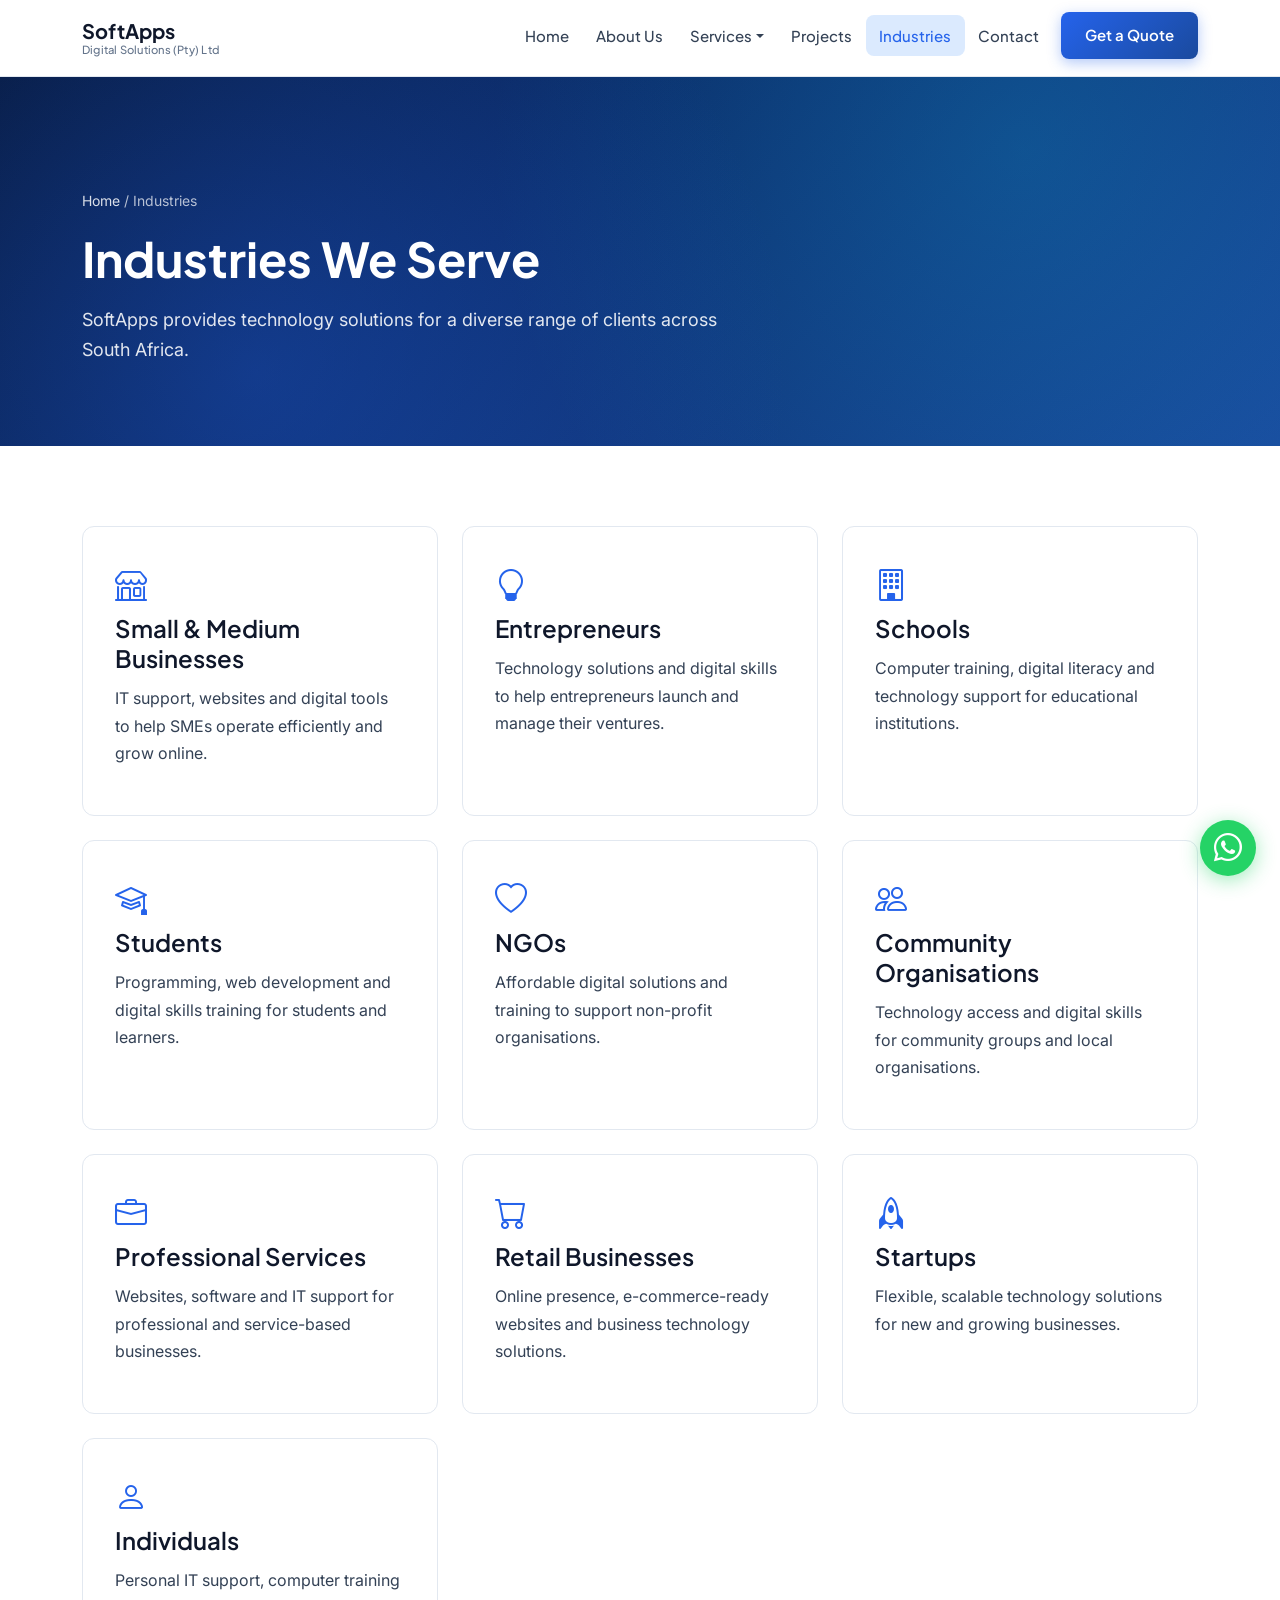
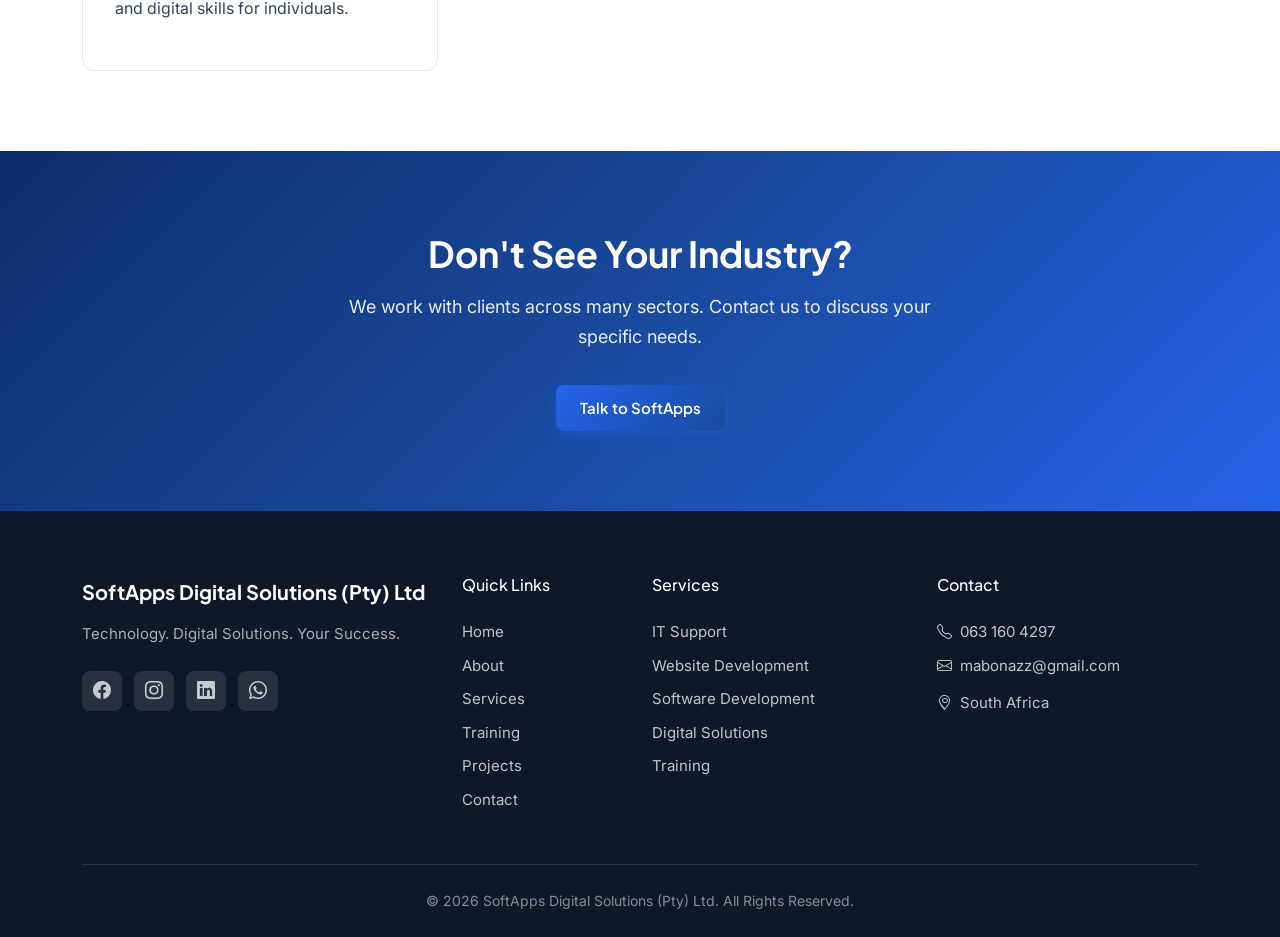
<file: industries.html>
<!DOCTYPE html>
<html lang="en-ZA">
<head>
  <meta charset="UTF-8">
  <meta name="viewport" content="width=device-width, initial-scale=1.0">
  <title>Industries We Serve | SoftApps Digital Solutions</title>
  <meta name="description" content="SoftApps serves small businesses, schools, NGOs, entrepreneurs, startups and individuals across South Africa with ICT, software and digital solutions.">
  <link rel="preconnect" href="https://fonts.googleapis.com">
  <link rel="preconnect" href="https://fonts.gstatic.com" crossorigin>
  <link href="https://fonts.googleapis.com/css2?family=Inter:wght@400;500;600&family=Plus+Jakarta+Sans:wght@500;600;700&display=swap" rel="stylesheet">
  <link href="https://cdn.jsdelivr.net/npm/bootstrap@5.3.3/dist/css/bootstrap.min.css" rel="stylesheet">
  <link href="https://cdn.jsdelivr.net/npm/bootstrap-icons@1.11.3/font/bootstrap-icons.min.css" rel="stylesheet">
  <link href="assets/css/style.css" rel="stylesheet">
</head>
<body data-page="industries">
  <a href="#main-content" class="skip-link">Skip to main content</a>
  <div id="site-header"></div>
  <main id="main-content">
    <section class="page-hero">
      <div class="container">
        <nav class="breadcrumb-nav" aria-label="Breadcrumb"><a href="index.html">Home</a> / Industries</nav>
        <h1>Industries We Serve</h1>
        <p>SoftApps provides technology solutions for a diverse range of clients across South Africa.</p>
      </div>
    </section>

    <section class="section">
      <div class="container">
        <div class="row g-4">
          <div class="col-md-6 col-lg-4 fade-in"><article class="industry-card"><i class="bi bi-shop"></i><h3>Small &amp; Medium Businesses</h3><p>IT support, websites and digital tools to help SMEs operate efficiently and grow online.</p></article></div>
          <div class="col-md-6 col-lg-4 fade-in"><article class="industry-card"><i class="bi bi-lightbulb"></i><h3>Entrepreneurs</h3><p>Technology solutions and digital skills to help entrepreneurs launch and manage their ventures.</p></article></div>
          <div class="col-md-6 col-lg-4 fade-in"><article class="industry-card"><i class="bi bi-building"></i><h3>Schools</h3><p>Computer training, digital literacy and technology support for educational institutions.</p></article></div>
          <div class="col-md-6 col-lg-4 fade-in"><article class="industry-card"><i class="bi bi-mortarboard"></i><h3>Students</h3><p>Programming, web development and digital skills training for students and learners.</p></article></div>
          <div class="col-md-6 col-lg-4 fade-in"><article class="industry-card"><i class="bi bi-heart"></i><h3>NGOs</h3><p>Affordable digital solutions and training to support non-profit organisations.</p></article></div>
          <div class="col-md-6 col-lg-4 fade-in"><article class="industry-card"><i class="bi bi-people"></i><h3>Community Organisations</h3><p>Technology access and digital skills for community groups and local organisations.</p></article></div>
          <div class="col-md-6 col-lg-4 fade-in"><article class="industry-card"><i class="bi bi-briefcase"></i><h3>Professional Services</h3><p>Websites, software and IT support for professional and service-based businesses.</p></article></div>
          <div class="col-md-6 col-lg-4 fade-in"><article class="industry-card"><i class="bi bi-cart"></i><h3>Retail Businesses</h3><p>Online presence, e-commerce-ready websites and business technology solutions.</p></article></div>
          <div class="col-md-6 col-lg-4 fade-in"><article class="industry-card"><i class="bi bi-rocket"></i><h3>Startups</h3><p>Flexible, scalable technology solutions for new and growing businesses.</p></article></div>
          <div class="col-md-6 col-lg-4 fade-in"><article class="industry-card"><i class="bi bi-person"></i><h3>Individuals</h3><p>Personal IT support, computer training and digital skills for individuals.</p></article></div>
        </div>
      </div>
    </section>

    <section class="cta-section">
      <div class="container fade-in">
        <h2>Don't See Your Industry?</h2>
        <p>We work with clients across many sectors. Contact us to discuss your specific needs.</p>
        <a href="contact.html" class="btn btn-softapps btn-primary-softapps btn-lg">Talk to SoftApps</a>
      </div>
    </section>
  </main>
  <div id="site-footer"></div>
  <script src="https://cdn.jsdelivr.net/npm/bootstrap@5.3.3/dist/js/bootstrap.bundle.min.js"></script>
  <script src="assets/js/script.js"></script>
</body>
</html>
</file>
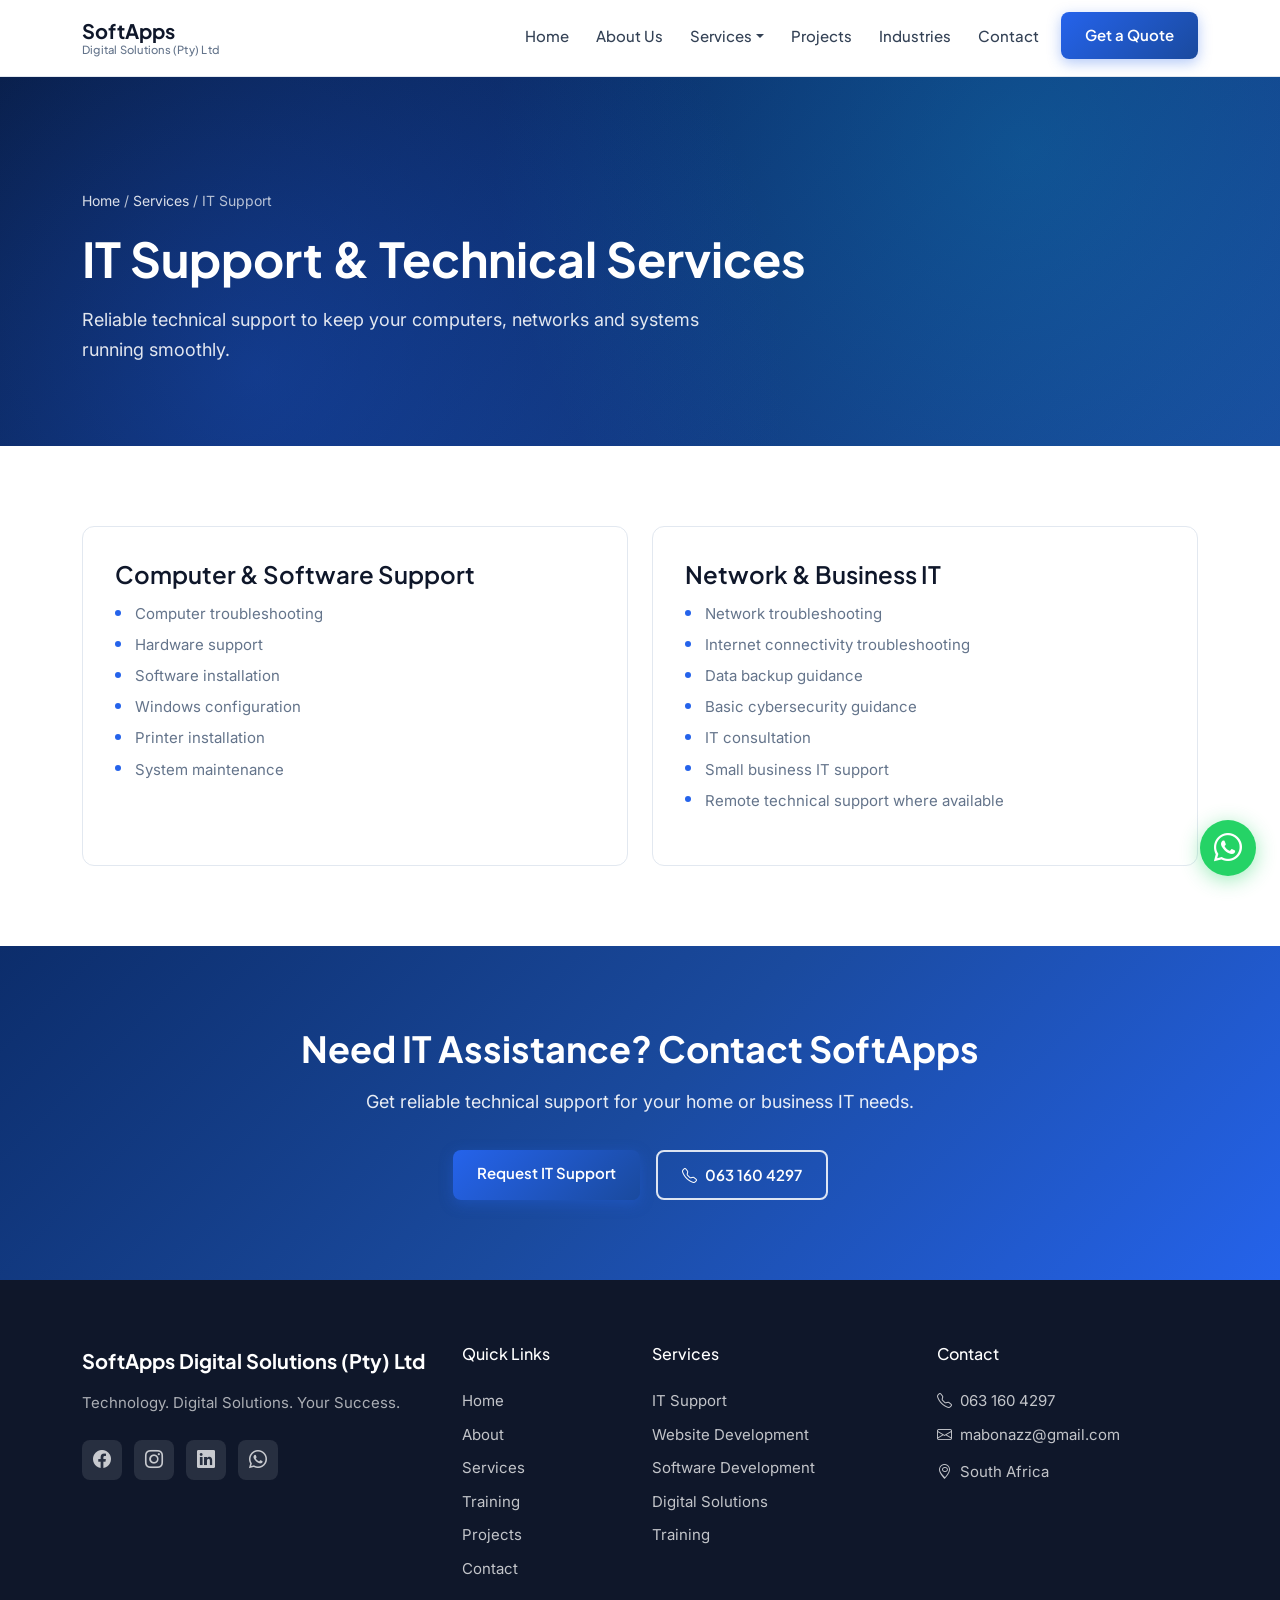
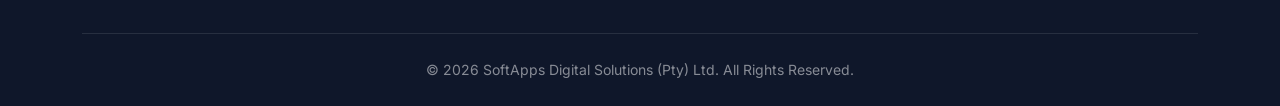
<file: it-support.html>
<!DOCTYPE html>
<html lang="en-ZA">
<head>
  <meta charset="UTF-8">
  <meta name="viewport" content="width=device-width, initial-scale=1.0">
  <title>IT Support &amp; Technical Services | SoftApps Digital Solutions</title>
  <meta name="description" content="IT support and technical services in South Africa — computer troubleshooting, network setup, software installation and small business IT support from SoftApps.">
  <link rel="preconnect" href="https://fonts.googleapis.com">
  <link rel="preconnect" href="https://fonts.gstatic.com" crossorigin>
  <link href="https://fonts.googleapis.com/css2?family=Inter:wght@400;500;600&family=Plus+Jakarta+Sans:wght@500;600;700&display=swap" rel="stylesheet">
  <link href="https://cdn.jsdelivr.net/npm/bootstrap@5.3.3/dist/css/bootstrap.min.css" rel="stylesheet">
  <link href="https://cdn.jsdelivr.net/npm/bootstrap-icons@1.11.3/font/bootstrap-icons.min.css" rel="stylesheet">
  <link href="assets/css/style.css" rel="stylesheet">
</head>
<body data-page="it-support">
  <a href="#main-content" class="skip-link">Skip to main content</a>
  <div id="site-header"></div>
  <main id="main-content">
    <section class="page-hero">
      <div class="container">
        <nav class="breadcrumb-nav" aria-label="Breadcrumb"><a href="index.html">Home</a> / <a href="services.html">Services</a> / IT Support</nav>
        <h1>IT Support &amp; Technical Services</h1>
        <p>Reliable technical support to keep your computers, networks and systems running smoothly.</p>
      </div>
    </section>

    <section class="section">
      <div class="container">
        <div class="row g-4">
          <div class="col-lg-6 fade-in">
            <article class="service-card h-100">
              <h3>Computer &amp; Software Support</h3>
              <ul class="service-list">
                <li>Computer troubleshooting</li>
                <li>Hardware support</li>
                <li>Software installation</li>
                <li>Windows configuration</li>
                <li>Printer installation</li>
                <li>System maintenance</li>
              </ul>
            </article>
          </div>
          <div class="col-lg-6 fade-in">
            <article class="service-card h-100">
              <h3>Network &amp; Business IT</h3>
              <ul class="service-list">
                <li>Network troubleshooting</li>
                <li>Internet connectivity troubleshooting</li>
                <li>Data backup guidance</li>
                <li>Basic cybersecurity guidance</li>
                <li>IT consultation</li>
                <li>Small business IT support</li>
                <li>Remote technical support where available</li>
              </ul>
            </article>
          </div>
        </div>
      </div>
    </section>

    <section class="cta-section">
      <div class="container fade-in">
        <h2>Need IT Assistance? Contact SoftApps</h2>
        <p>Get reliable technical support for your home or business IT needs.</p>
        <div class="d-flex flex-wrap gap-3 justify-content-center">
          <a href="quote.html?service=it-support" class="btn btn-softapps btn-primary-softapps btn-lg">Request IT Support</a>
          <a href="tel:+27631604297" class="btn btn-softapps btn-outline-softapps btn-lg"><i class="bi bi-telephone me-2"></i>063 160 4297</a>
        </div>
      </div>
    </section>
  </main>
  <div id="site-footer"></div>
  <script src="https://cdn.jsdelivr.net/npm/bootstrap@5.3.3/dist/js/bootstrap.bundle.min.js"></script>
  <script src="assets/js/script.js"></script>
</body>
</html>
</file>
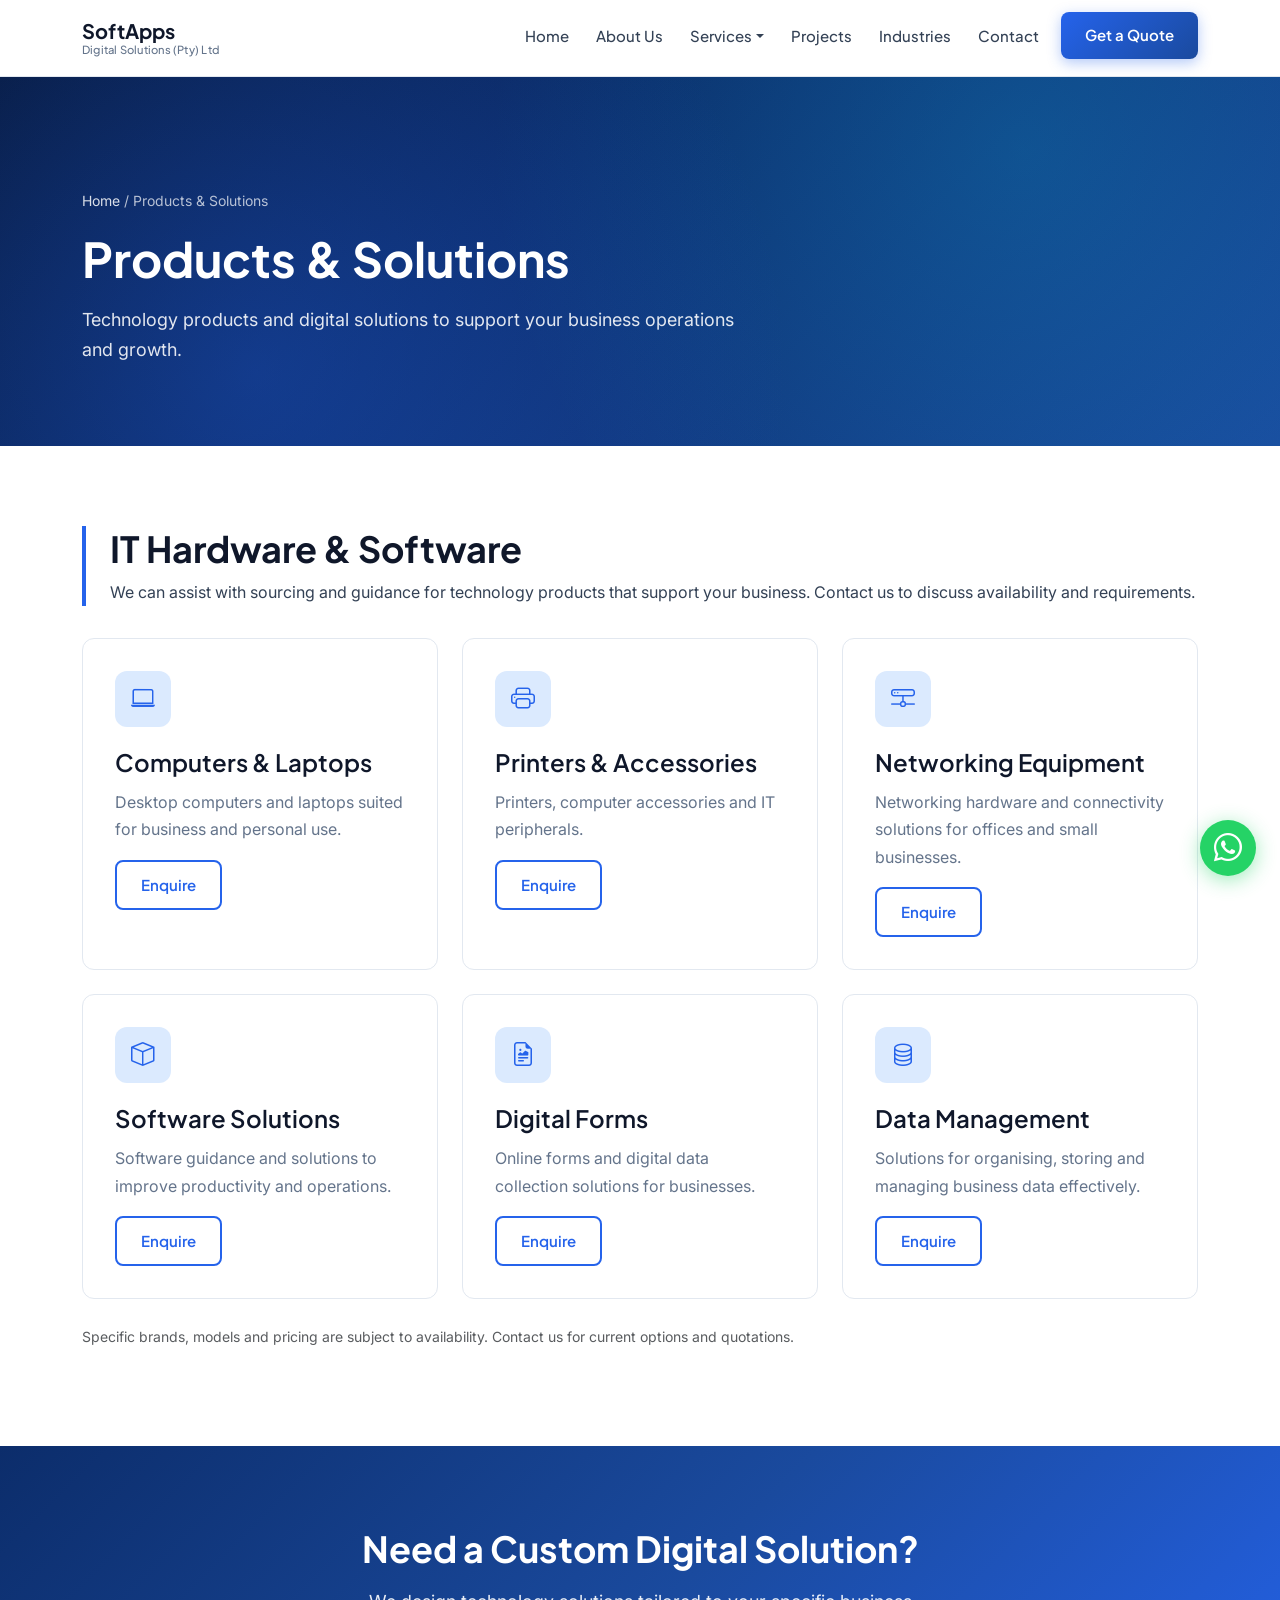
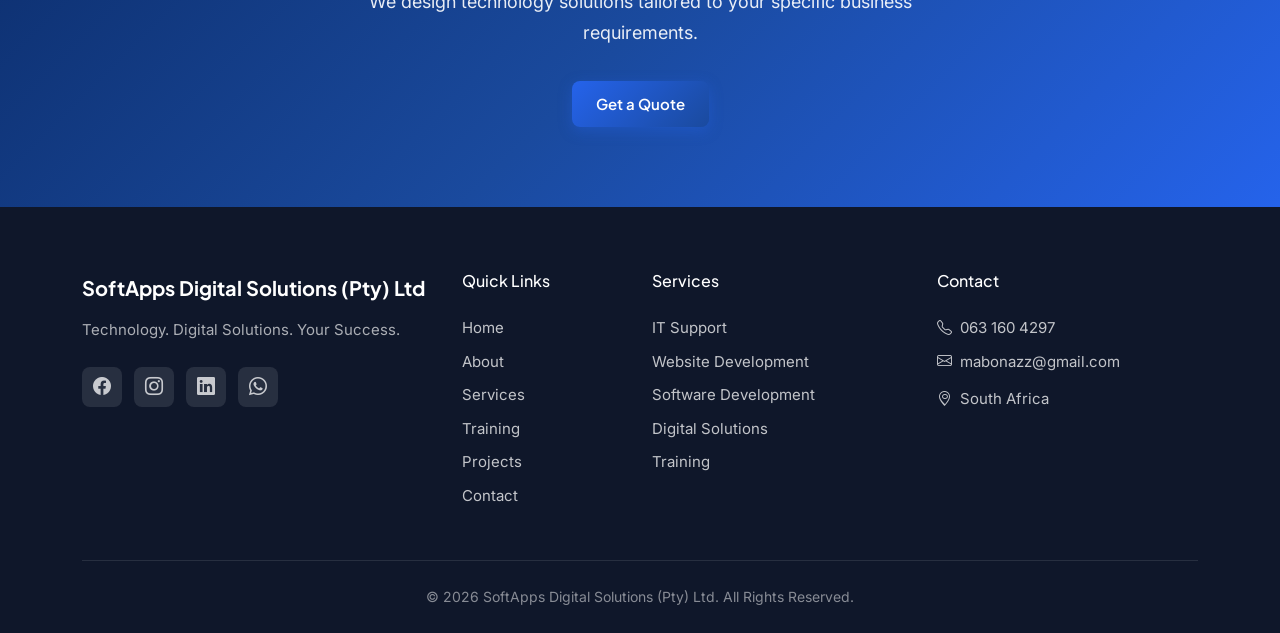
<file: products.html>
<!DOCTYPE html>
<html lang="en-ZA">
<head>
  <meta charset="UTF-8">
  <meta name="viewport" content="width=device-width, initial-scale=1.0">
  <title>Products &amp; Solutions | SoftApps Digital Solutions</title>
  <meta name="description" content="IT hardware, software solutions and digital business tools from SoftApps Digital Solutions — computers, printers, networking and custom digital solutions.">
  <link rel="preconnect" href="https://fonts.googleapis.com">
  <link rel="preconnect" href="https://fonts.gstatic.com" crossorigin>
  <link href="https://fonts.googleapis.com/css2?family=Inter:wght@400;500;600&family=Plus+Jakarta+Sans:wght@500;600;700&display=swap" rel="stylesheet">
  <link href="https://cdn.jsdelivr.net/npm/bootstrap@5.3.3/dist/css/bootstrap.min.css" rel="stylesheet">
  <link href="https://cdn.jsdelivr.net/npm/bootstrap-icons@1.11.3/font/bootstrap-icons.min.css" rel="stylesheet">
  <link href="assets/css/style.css" rel="stylesheet">
</head>
<body data-page="products">
  <a href="#main-content" class="skip-link">Skip to main content</a>
  <div id="site-header"></div>
  <main id="main-content">
    <section class="page-hero">
      <div class="container">
        <nav class="breadcrumb-nav" aria-label="Breadcrumb"><a href="index.html">Home</a> / Products &amp; Solutions</nav>
        <h1>Products &amp; Solutions</h1>
        <p>Technology products and digital solutions to support your business operations and growth.</p>
      </div>
    </section>

    <section class="section">
      <div class="container">
        <div class="product-highlight fade-in">
          <h2>IT Hardware &amp; Software</h2>
          <p>We can assist with sourcing and guidance for technology products that support your business. Contact us to discuss availability and requirements.</p>
        </div>
        <div class="row g-4">
          <div class="col-md-6 col-lg-4 fade-in"><article class="service-card h-100"><div class="card-icon"><i class="bi bi-laptop"></i></div><h3>Computers &amp; Laptops</h3><p>Desktop computers and laptops suited for business and personal use.</p><a href="quote.html?service=hardware" class="btn btn-softapps btn-outline-dark-softapps btn-sm">Enquire</a></article></div>
          <div class="col-md-6 col-lg-4 fade-in"><article class="service-card h-100"><div class="card-icon"><i class="bi bi-printer"></i></div><h3>Printers &amp; Accessories</h3><p>Printers, computer accessories and IT peripherals.</p><a href="quote.html?service=hardware" class="btn btn-softapps btn-outline-dark-softapps btn-sm">Enquire</a></article></div>
          <div class="col-md-6 col-lg-4 fade-in"><article class="service-card h-100"><div class="card-icon"><i class="bi bi-hdd-network"></i></div><h3>Networking Equipment</h3><p>Networking hardware and connectivity solutions for offices and small businesses.</p><a href="quote.html?service=hardware" class="btn btn-softapps btn-outline-dark-softapps btn-sm">Enquire</a></article></div>
          <div class="col-md-6 col-lg-4 fade-in"><article class="service-card h-100"><div class="card-icon"><i class="bi bi-box"></i></div><h3>Software Solutions</h3><p>Software guidance and solutions to improve productivity and operations.</p><a href="quote.html?service=digital" class="btn btn-softapps btn-outline-dark-softapps btn-sm">Enquire</a></article></div>
          <div class="col-md-6 col-lg-4 fade-in"><article class="service-card h-100"><div class="card-icon"><i class="bi bi-file-earmark-richtext"></i></div><h3>Digital Forms</h3><p>Online forms and digital data collection solutions for businesses.</p><a href="quote.html?service=digital" class="btn btn-softapps btn-outline-dark-softapps btn-sm">Enquire</a></article></div>
          <div class="col-md-6 col-lg-4 fade-in"><article class="service-card h-100"><div class="card-icon"><i class="bi bi-database"></i></div><h3>Data Management</h3><p>Solutions for organising, storing and managing business data effectively.</p><a href="quote.html?service=digital" class="btn btn-softapps btn-outline-dark-softapps btn-sm">Enquire</a></article></div>
        </div>
        <p class="text-muted mt-4 fade-in"><small>Specific brands, models and pricing are subject to availability. Contact us for current options and quotations.</small></p>
      </div>
    </section>

    <section class="cta-section">
      <div class="container fade-in">
        <h2>Need a Custom Digital Solution?</h2>
        <p>We design technology solutions tailored to your specific business requirements.</p>
        <a href="quote.html" class="btn btn-softapps btn-primary-softapps btn-lg">Get a Quote</a>
      </div>
    </section>
  </main>
  <div id="site-footer"></div>
  <script src="https://cdn.jsdelivr.net/npm/bootstrap@5.3.3/dist/js/bootstrap.bundle.min.js"></script>
  <script src="assets/js/script.js"></script>
</body>
</html>
</file>
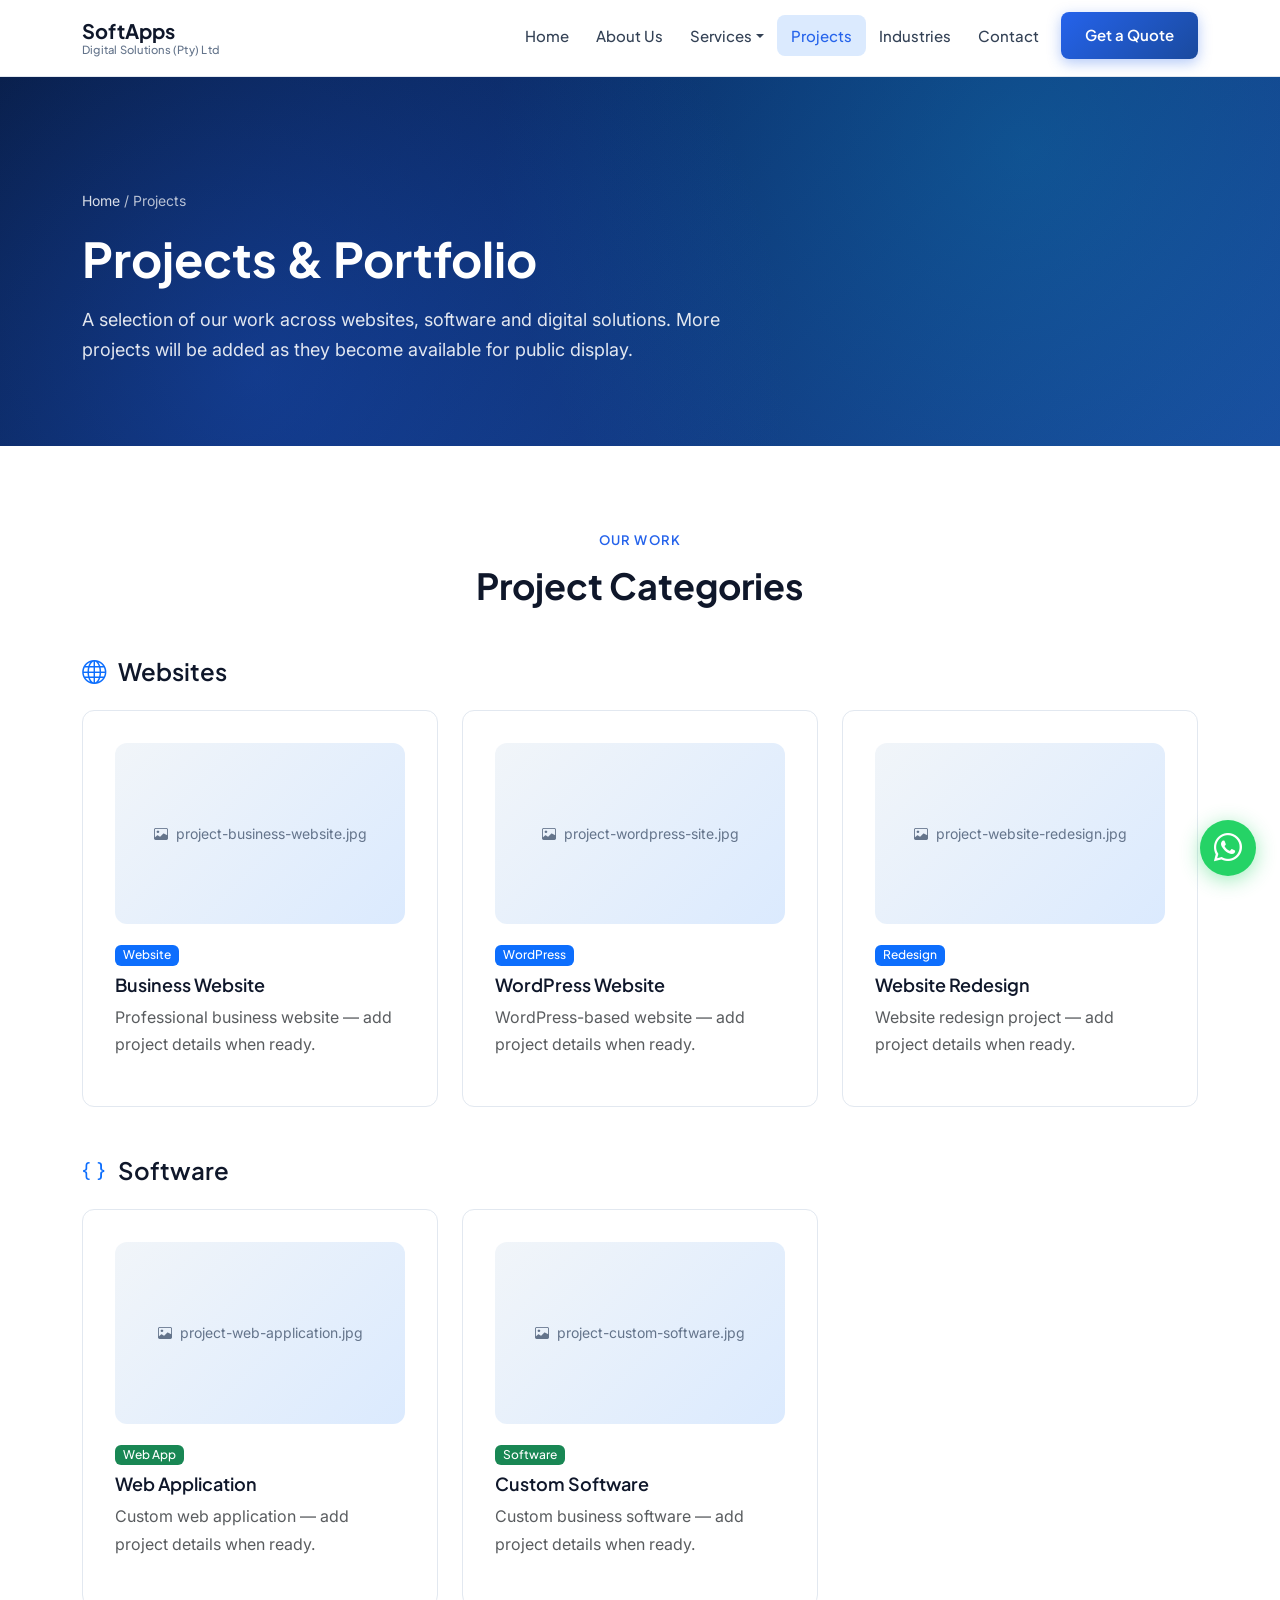
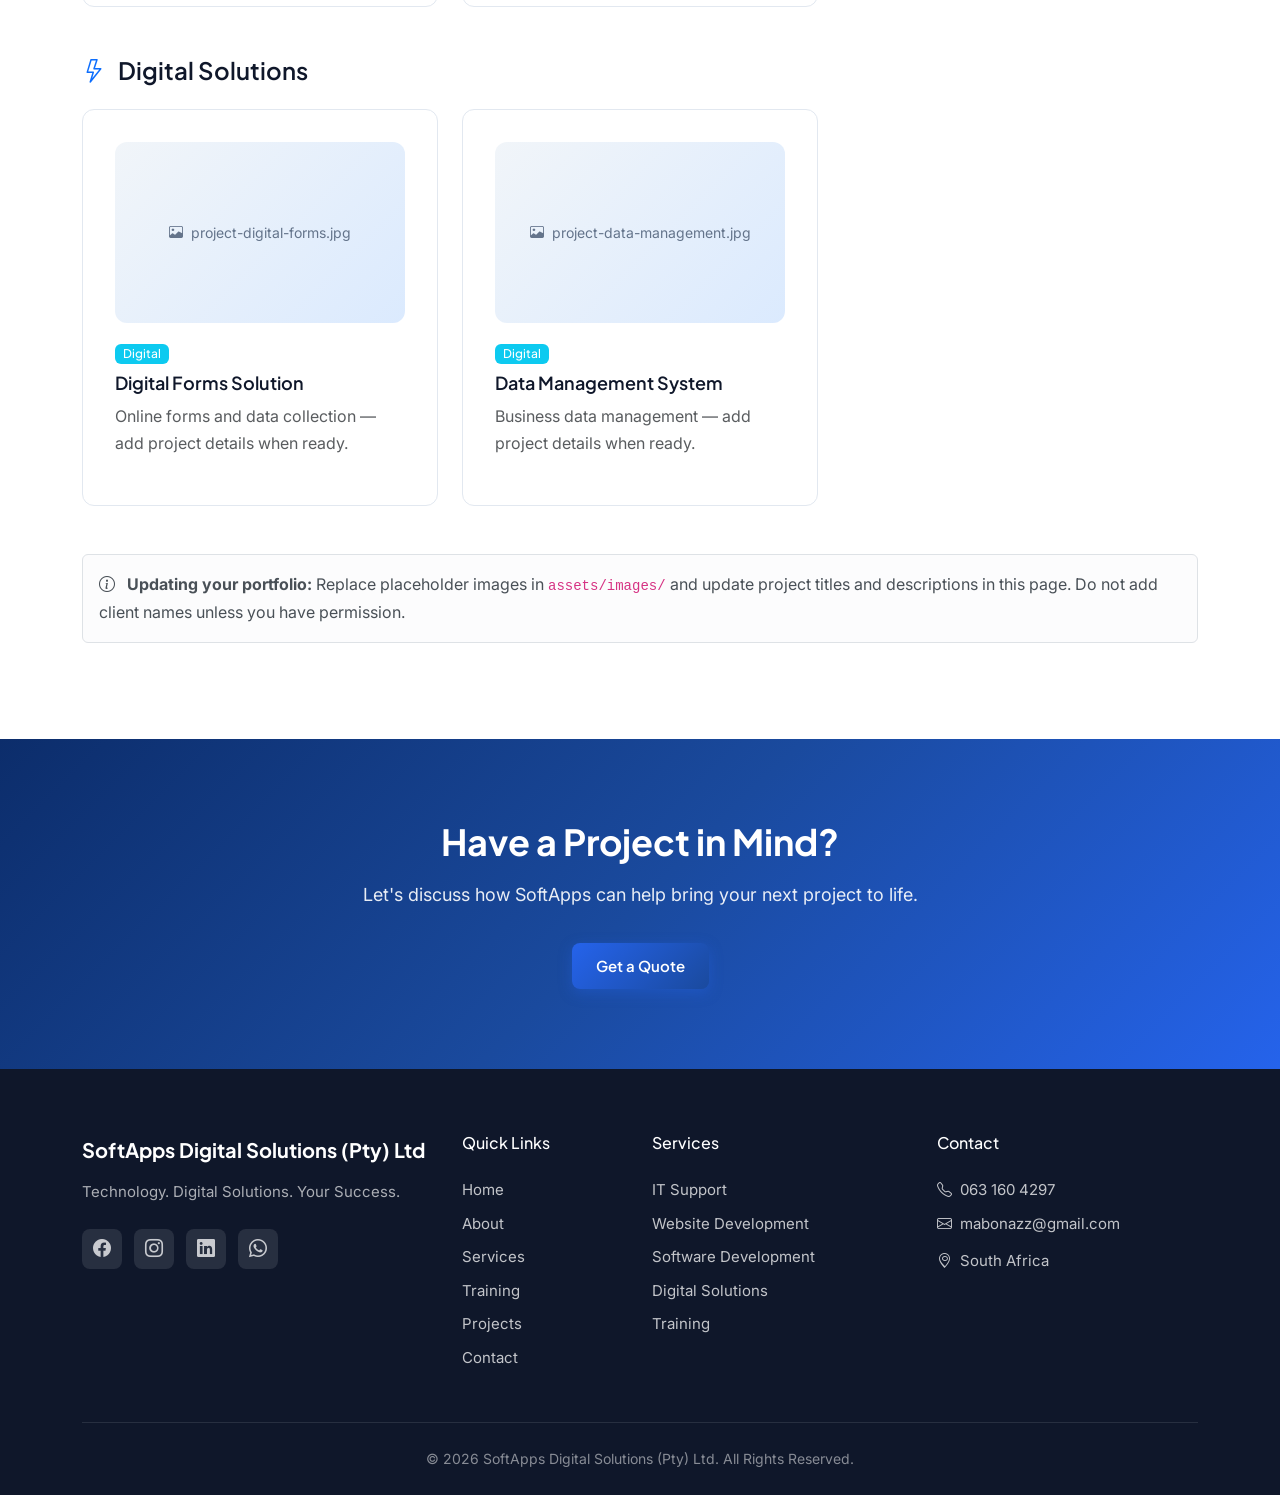
<file: projects.html>
<!DOCTYPE html>
<html lang="en-ZA">
<head>
  <meta charset="UTF-8">
  <meta name="viewport" content="width=device-width, initial-scale=1.0">
  <title>Projects &amp; Portfolio | SoftApps Digital Solutions</title>
  <meta name="description" content="View SoftApps Digital Solutions portfolio — websites, software applications and digital business solutions.">
  <link rel="preconnect" href="https://fonts.googleapis.com">
  <link rel="preconnect" href="https://fonts.gstatic.com" crossorigin>
  <link href="https://fonts.googleapis.com/css2?family=Inter:wght@400;500;600&family=Plus+Jakarta+Sans:wght@500;600;700&display=swap" rel="stylesheet">
  <link href="https://cdn.jsdelivr.net/npm/bootstrap@5.3.3/dist/css/bootstrap.min.css" rel="stylesheet">
  <link href="https://cdn.jsdelivr.net/npm/bootstrap-icons@1.11.3/font/bootstrap-icons.min.css" rel="stylesheet">
  <link href="assets/css/style.css" rel="stylesheet">
</head>
<body data-page="projects">
  <a href="#main-content" class="skip-link">Skip to main content</a>
  <div id="site-header"></div>
  <main id="main-content">
    <section class="page-hero">
      <div class="container">
        <nav class="breadcrumb-nav" aria-label="Breadcrumb"><a href="index.html">Home</a> / Projects</nav>
        <h1>Projects &amp; Portfolio</h1>
        <p>A selection of our work across websites, software and digital solutions. More projects will be added as they become available for public display.</p>
      </div>
    </section>

    <section class="section">
      <div class="container">
        <div class="section-title fade-in">
          <span class="section-label">Our Work</span>
          <h2>Project Categories</h2>
        </div>

        <!-- Websites -->
        <h3 class="mb-4 fade-in"><i class="bi bi-globe text-primary me-2"></i> Websites</h3>
        <div class="row g-4 mb-5">
          <div class="col-md-6 col-lg-4 fade-in">
            <article class="portfolio-card">
              <div class="portfolio-placeholder" role="img" aria-label="Project screenshot placeholder — replace with project-business-website.jpg"><i class="bi bi-image me-2"></i> project-business-website.jpg</div>
              <span class="badge bg-primary mb-2">Website</span>
              <h4>Business Website</h4>
              <p class="text-muted">Professional business website — add project details when ready.</p>
            </article>
          </div>
          <div class="col-md-6 col-lg-4 fade-in">
            <article class="portfolio-card">
              <div class="portfolio-placeholder" role="img" aria-label="Project screenshot placeholder — replace with project-wordpress-site.jpg"><i class="bi bi-image me-2"></i> project-wordpress-site.jpg</div>
              <span class="badge bg-primary mb-2">WordPress</span>
              <h4>WordPress Website</h4>
              <p class="text-muted">WordPress-based website — add project details when ready.</p>
            </article>
          </div>
          <div class="col-md-6 col-lg-4 fade-in">
            <article class="portfolio-card">
              <div class="portfolio-placeholder" role="img" aria-label="Project screenshot placeholder — replace with project-website-redesign.jpg"><i class="bi bi-image me-2"></i> project-website-redesign.jpg</div>
              <span class="badge bg-primary mb-2">Redesign</span>
              <h4>Website Redesign</h4>
              <p class="text-muted">Website redesign project — add project details when ready.</p>
            </article>
          </div>
        </div>

        <!-- Software -->
        <h3 class="mb-4 fade-in"><i class="bi bi-braces text-primary me-2"></i> Software</h3>
        <div class="row g-4 mb-5">
          <div class="col-md-6 col-lg-4 fade-in">
            <article class="portfolio-card">
              <div class="portfolio-placeholder" role="img" aria-label="Project screenshot placeholder — replace with project-web-application.jpg"><i class="bi bi-image me-2"></i> project-web-application.jpg</div>
              <span class="badge bg-success mb-2">Web App</span>
              <h4>Web Application</h4>
              <p class="text-muted">Custom web application — add project details when ready.</p>
            </article>
          </div>
          <div class="col-md-6 col-lg-4 fade-in">
            <article class="portfolio-card">
              <div class="portfolio-placeholder" role="img" aria-label="Project screenshot placeholder — replace with project-custom-software.jpg"><i class="bi bi-image me-2"></i> project-custom-software.jpg</div>
              <span class="badge bg-success mb-2">Software</span>
              <h4>Custom Software</h4>
              <p class="text-muted">Custom business software — add project details when ready.</p>
            </article>
          </div>
        </div>

        <!-- Digital Solutions -->
        <h3 class="mb-4 fade-in"><i class="bi bi-lightning text-primary me-2"></i> Digital Solutions</h3>
        <div class="row g-4">
          <div class="col-md-6 col-lg-4 fade-in">
            <article class="portfolio-card">
              <div class="portfolio-placeholder" role="img" aria-label="Project screenshot placeholder — replace with project-digital-forms.jpg"><i class="bi bi-image me-2"></i> project-digital-forms.jpg</div>
              <span class="badge bg-info mb-2">Digital</span>
              <h4>Digital Forms Solution</h4>
              <p class="text-muted">Online forms and data collection — add project details when ready.</p>
            </article>
          </div>
          <div class="col-md-6 col-lg-4 fade-in">
            <article class="portfolio-card">
              <div class="portfolio-placeholder" role="img" aria-label="Project screenshot placeholder — replace with project-data-management.jpg"><i class="bi bi-image me-2"></i> project-data-management.jpg</div>
              <span class="badge bg-info mb-2">Digital</span>
              <h4>Data Management System</h4>
              <p class="text-muted">Business data management — add project details when ready.</p>
            </article>
          </div>
        </div>

        <div class="alert alert-light border mt-5 fade-in" role="note">
          <i class="bi bi-info-circle me-2"></i>
          <strong>Updating your portfolio:</strong> Replace placeholder images in <code>assets/images/</code> and update project titles and descriptions in this page. Do not add client names unless you have permission.
        </div>
      </div>
    </section>

    <section class="cta-section">
      <div class="container fade-in">
        <h2>Have a Project in Mind?</h2>
        <p>Let's discuss how SoftApps can help bring your next project to life.</p>
        <a href="quote.html" class="btn btn-softapps btn-primary-softapps btn-lg">Get a Quote</a>
      </div>
    </section>
  </main>
  <div id="site-footer"></div>
  <script src="https://cdn.jsdelivr.net/npm/bootstrap@5.3.3/dist/js/bootstrap.bundle.min.js"></script>
  <script src="assets/js/script.js"></script>
</body>
</html>
</file>
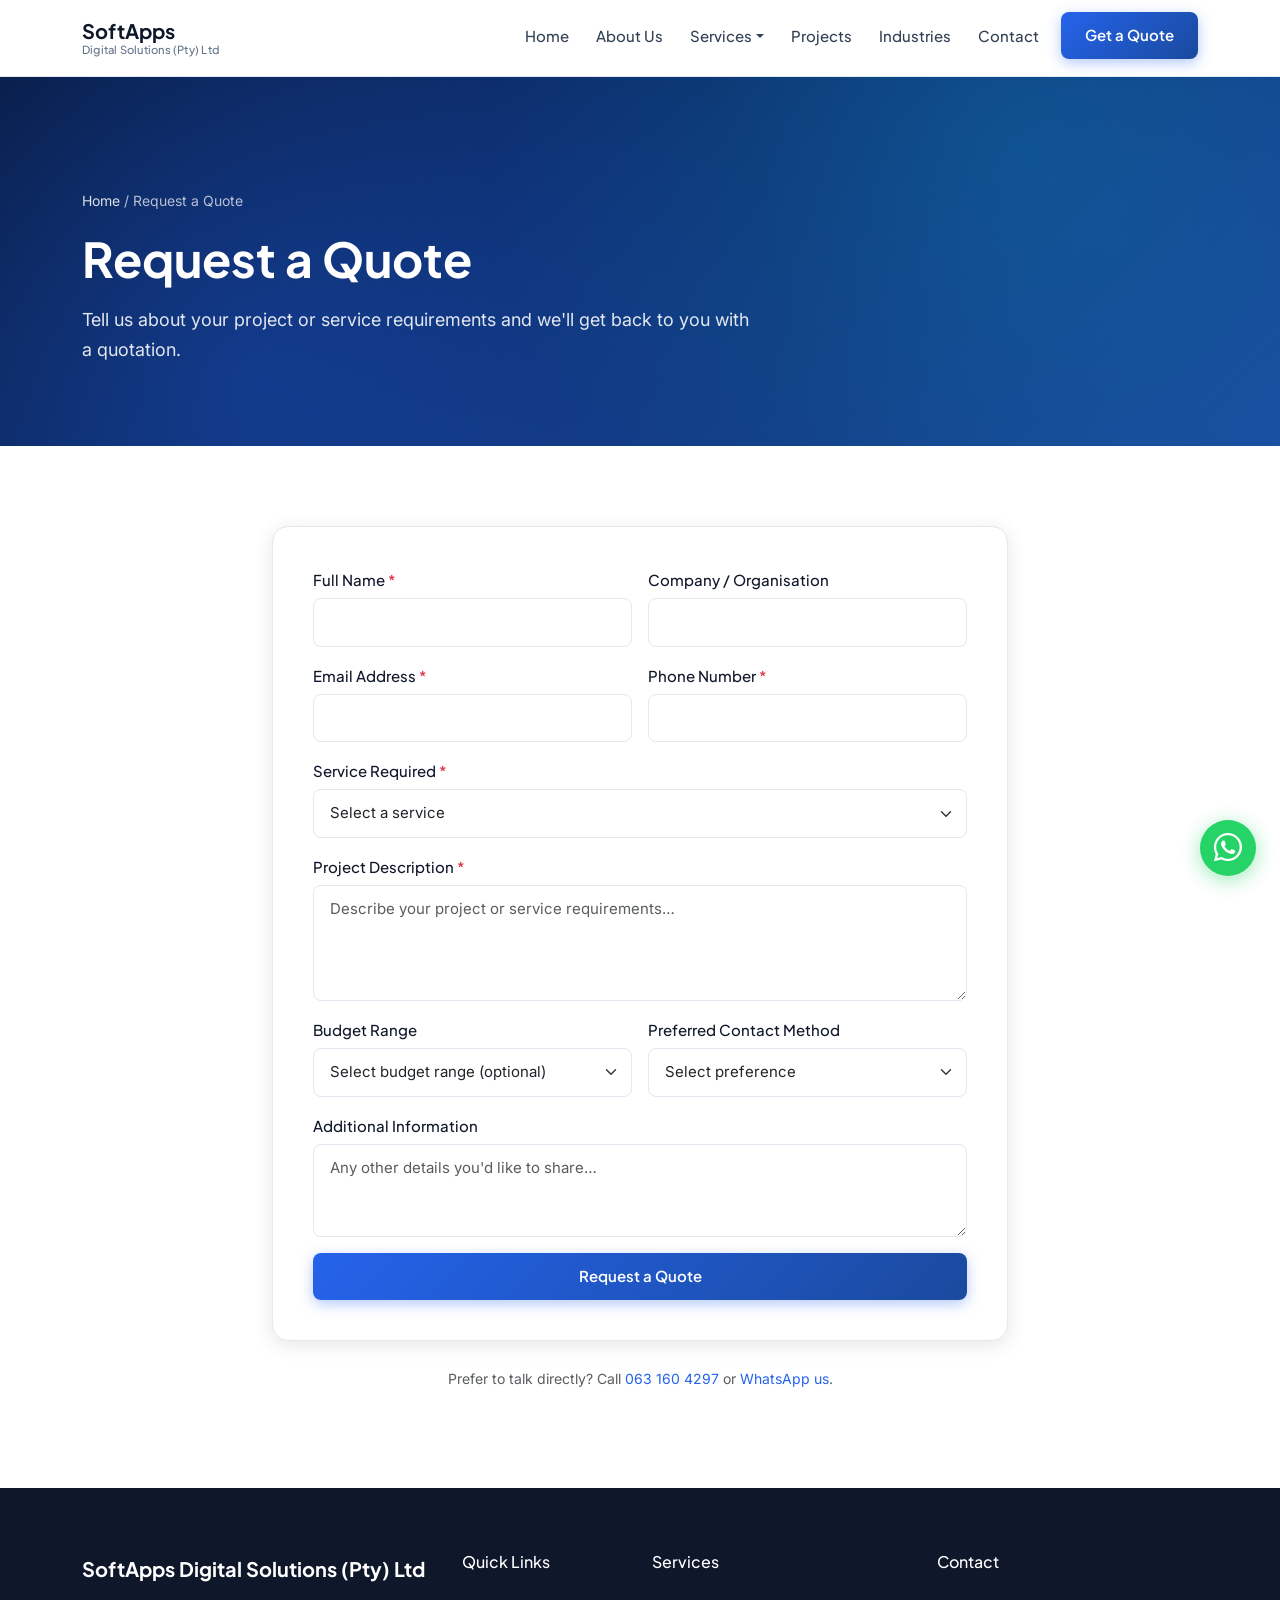
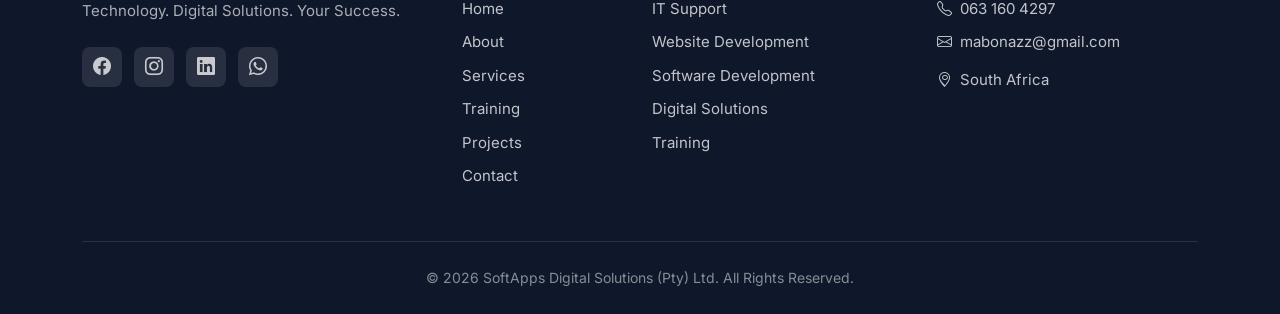
<file: quote.html>
<!DOCTYPE html>
<html lang="en-ZA">
<head>
  <meta charset="UTF-8">
  <meta name="viewport" content="width=device-width, initial-scale=1.0">
  <title>Request a Quote | SoftApps Digital Solutions</title>
  <meta name="description" content="Request a quote from SoftApps Digital Solutions for IT support, website development, software development, training and digital solutions.">
  <link rel="preconnect" href="https://fonts.googleapis.com">
  <link rel="preconnect" href="https://fonts.gstatic.com" crossorigin>
  <link href="https://fonts.googleapis.com/css2?family=Inter:wght@400;500;600&family=Plus+Jakarta+Sans:wght@500;600;700&display=swap" rel="stylesheet">
  <link href="https://cdn.jsdelivr.net/npm/bootstrap@5.3.3/dist/css/bootstrap.min.css" rel="stylesheet">
  <link href="https://cdn.jsdelivr.net/npm/bootstrap-icons@1.11.3/font/bootstrap-icons.min.css" rel="stylesheet">
  <link href="assets/css/style.css" rel="stylesheet">
</head>
<body data-page="quote">
  <a href="#main-content" class="skip-link">Skip to main content</a>
  <div id="site-header"></div>
  <main id="main-content">
    <section class="page-hero">
      <div class="container">
        <nav class="breadcrumb-nav" aria-label="Breadcrumb"><a href="index.html">Home</a> / Request a Quote</nav>
        <h1>Request a Quote</h1>
        <p>Tell us about your project or service requirements and we'll get back to you with a quotation.</p>
      </div>
    </section>

    <section class="section">
      <div class="container">
        <div class="row justify-content-center">
          <div class="col-lg-8 fade-in">
            <div class="form-card">
              <form data-softapps-form id="quote-form" action="#" method="post" novalidate>
                <div class="row g-3">
                  <div class="col-md-6">
                    <label for="quote-name" class="form-label">Full Name <span class="text-danger">*</span></label>
                    <input type="text" class="form-control" id="quote-name" name="name" required autocomplete="name">
                  </div>
                  <div class="col-md-6">
                    <label for="quote-company" class="form-label">Company / Organisation</label>
                    <input type="text" class="form-control" id="quote-company" name="company" autocomplete="organization">
                  </div>
                  <div class="col-md-6">
                    <label for="quote-email" class="form-label">Email Address <span class="text-danger">*</span></label>
                    <input type="email" class="form-control" id="quote-email" name="email" required autocomplete="email">
                  </div>
                  <div class="col-md-6">
                    <label for="quote-phone" class="form-label">Phone Number <span class="text-danger">*</span></label>
                    <input type="tel" class="form-control" id="quote-phone" name="phone" required autocomplete="tel">
                  </div>
                  <div class="col-12">
                    <label for="quote-service" class="form-label">Service Required <span class="text-danger">*</span></label>
                    <select class="form-select" id="quote-service" name="service" required>
                      <option value="">Select a service</option>
                      <option value="IT Support">IT Support</option>
                      <option value="Website Development">Website Development</option>
                      <option value="Software Development">Software Development</option>
                      <option value="Digital Solutions">Digital Solutions</option>
                      <option value="Computer Training">Computer Training</option>
                      <option value="Programming Training">Programming Training</option>
                      <option value="IT Hardware">IT Hardware</option>
                      <option value="Other">Other</option>
                    </select>
                  </div>
                  <div class="col-12">
                    <label for="quote-description" class="form-label">Project Description <span class="text-danger">*</span></label>
                    <textarea class="form-control" id="quote-description" name="description" rows="4" required placeholder="Describe your project or service requirements…"></textarea>
                  </div>
                  <div class="col-md-6">
                    <label for="quote-budget" class="form-label">Budget Range</label>
                    <select class="form-select" id="quote-budget" name="budget">
                      <option value="">Select budget range (optional)</option>
                      <option>Under R5,000</option>
                      <option>R5,000 – R15,000</option>
                      <option>R15,000 – R50,000</option>
                      <option>R50,000+</option>
                      <option>Not sure yet</option>
                    </select>
                  </div>
                  <div class="col-md-6">
                    <label for="quote-contact-method" class="form-label">Preferred Contact Method</label>
                    <select class="form-select" id="quote-contact-method" name="contact_method">
                      <option value="">Select preference</option>
                      <option>Email</option>
                      <option>Phone</option>
                      <option>WhatsApp</option>
                    </select>
                  </div>
                  <div class="col-12">
                    <label for="quote-additional" class="form-label">Additional Information</label>
                    <textarea class="form-control" id="quote-additional" name="additional" rows="3" placeholder="Any other details you'd like to share…"></textarea>
                  </div>
                  <div class="col-12">
                    <button type="submit" class="btn btn-softapps btn-primary-softapps btn-lg w-100 w-md-auto">Request a Quote</button>
                  </div>
                  <div class="col-12 form-success d-none alert alert-success" role="alert">
                    Thank you! Your quote request has been received. We will contact you shortly.
                  </div>
                </div>
              </form>
            </div>
            <p class="text-muted text-center mt-4"><small>Prefer to talk directly? Call <a href="tel:+27631604297">063 160 4297</a> or <a href="https://wa.me/27631604297">WhatsApp us</a>.</small></p>
          </div>
        </div>
      </div>
    </section>
  </main>
  <div id="site-footer"></div>
  <script src="https://cdn.jsdelivr.net/npm/bootstrap@5.3.3/dist/js/bootstrap.bundle.min.js"></script>
  <script src="assets/js/script.js"></script>
  <script>
    /* Pre-select service from URL query param e.g. ?service=website */
    (function () {
      var params = new URLSearchParams(window.location.search);
      var service = params.get('service');
      var map = {
        'software': 'Software Development',
        'website': 'Website Development',
        'it-support': 'IT Support',
        'training': 'Computer Training',
        'hardware': 'IT Hardware',
        'digital': 'Digital Solutions'
      };
      if (service && map[service]) {
        var sel = document.getElementById('quote-service');
        if (sel) sel.value = map[service];
      }
    })();
  </script>
</body>
</html>
</file>
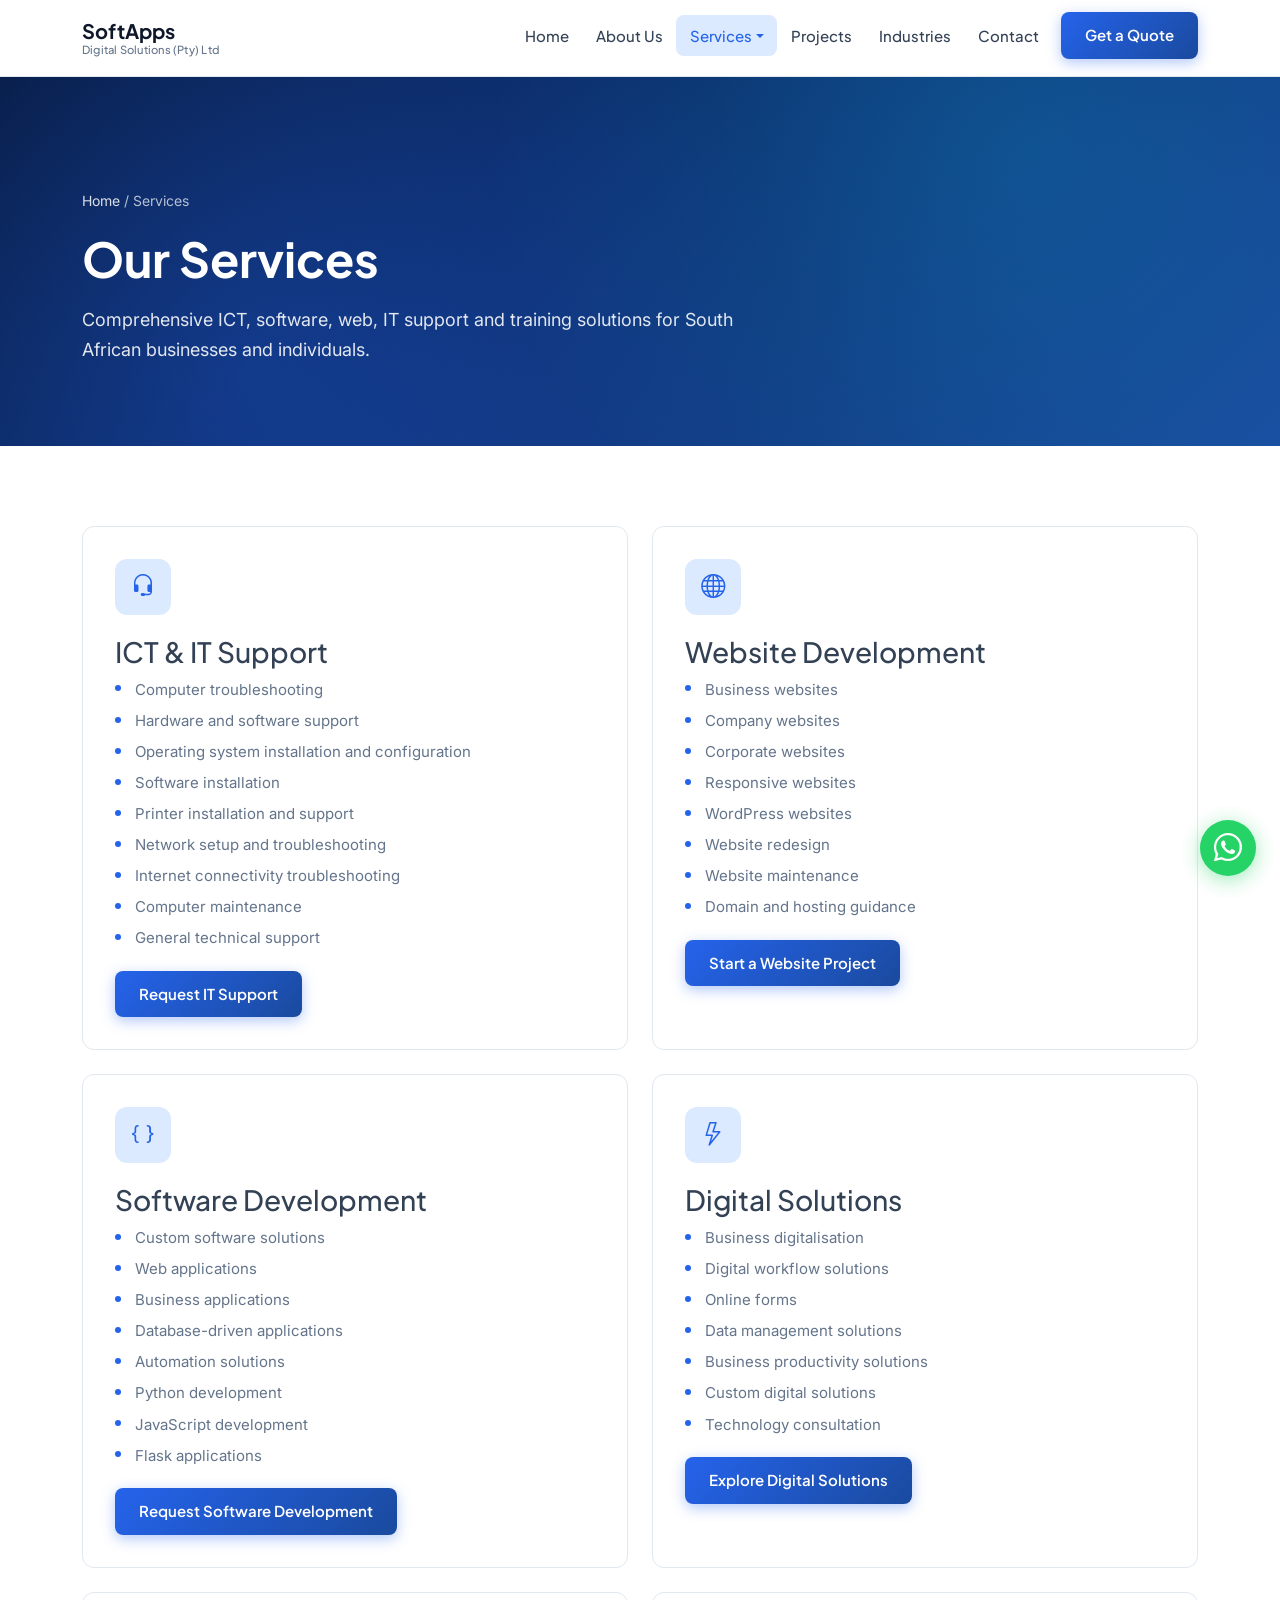
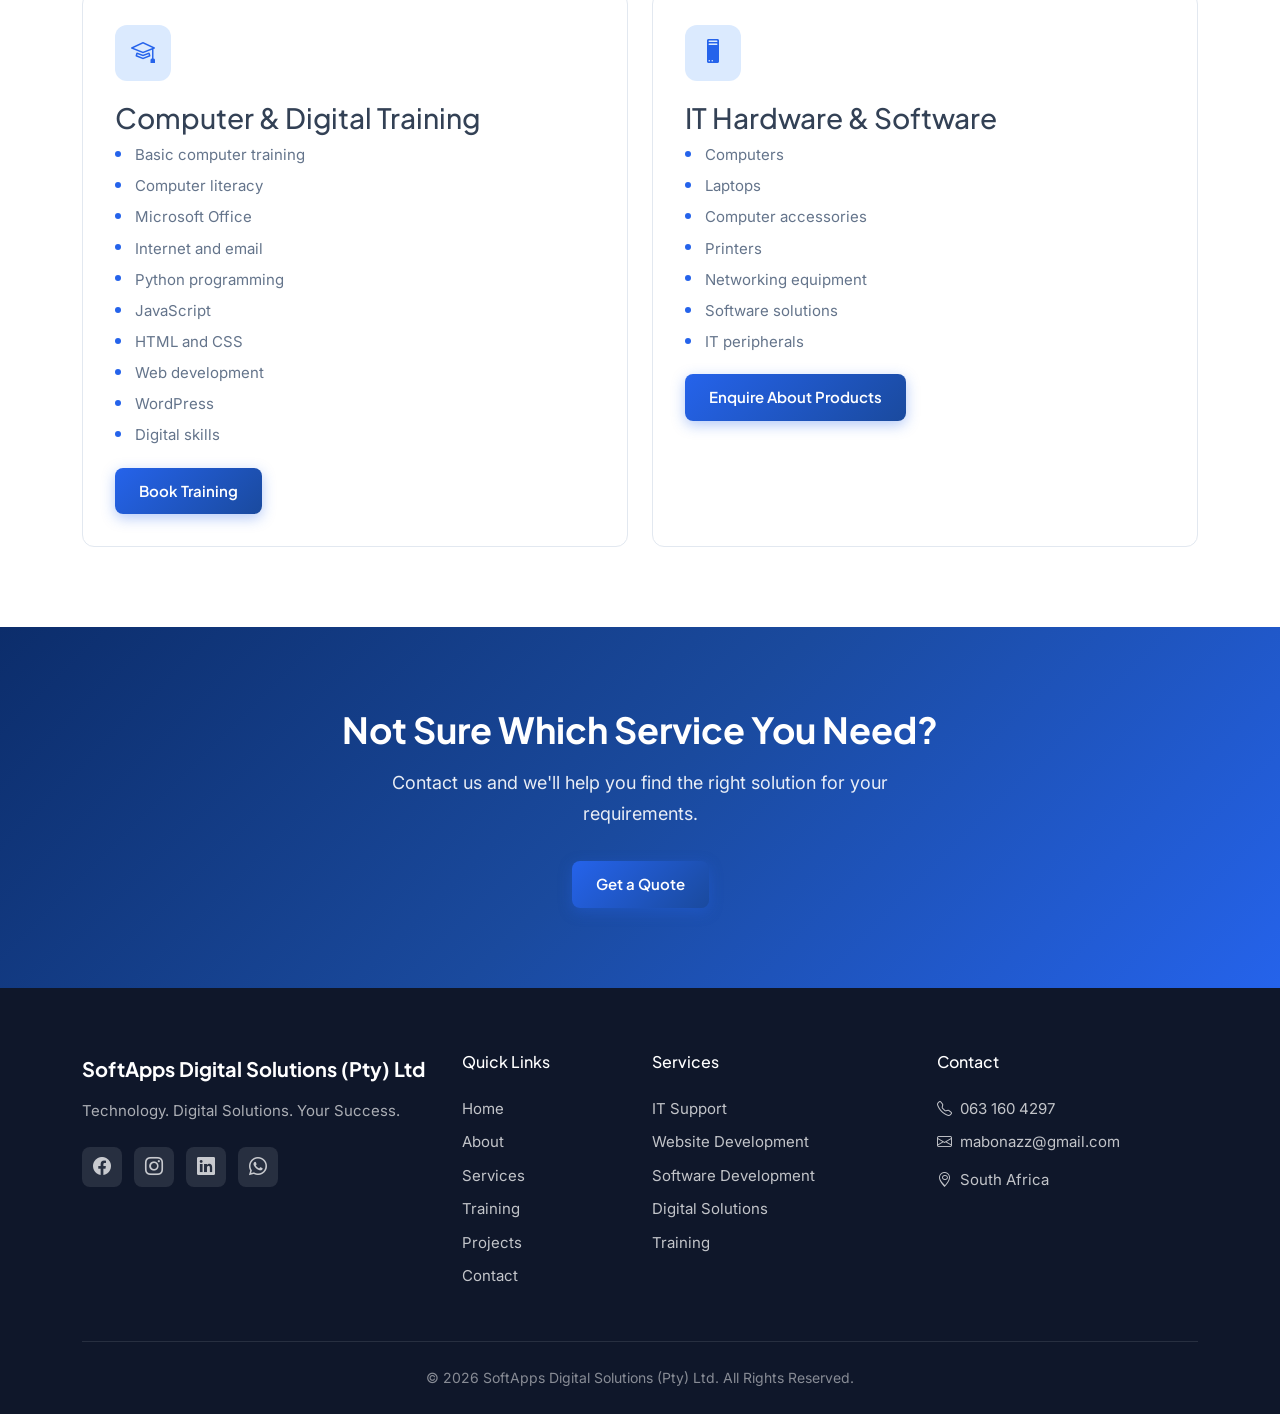
<file: services.html>
<!DOCTYPE html>
<html lang="en-ZA">
<head>
  <meta charset="UTF-8">
  <meta name="viewport" content="width=device-width, initial-scale=1.0">
  <title>Services | SoftApps Digital Solutions</title>
  <meta name="description" content="Explore SoftApps services: ICT support, software development, website development, digital solutions, IT hardware and computer training in South Africa.">
  <link rel="preconnect" href="https://fonts.googleapis.com">
  <link rel="preconnect" href="https://fonts.gstatic.com" crossorigin>
  <link href="https://fonts.googleapis.com/css2?family=Inter:wght@400;500;600&family=Plus+Jakarta+Sans:wght@500;600;700&display=swap" rel="stylesheet">
  <link href="https://cdn.jsdelivr.net/npm/bootstrap@5.3.3/dist/css/bootstrap.min.css" rel="stylesheet">
  <link href="https://cdn.jsdelivr.net/npm/bootstrap-icons@1.11.3/font/bootstrap-icons.min.css" rel="stylesheet">
  <link href="assets/css/style.css" rel="stylesheet">
</head>
<body data-page="services">
  <a href="#main-content" class="skip-link">Skip to main content</a>
  <div id="site-header"></div>
  <main id="main-content">
    <section class="page-hero">
      <div class="container">
        <nav class="breadcrumb-nav" aria-label="Breadcrumb"><a href="index.html">Home</a> / Services</nav>
        <h1>Our Services</h1>
        <p>Comprehensive ICT, software, web, IT support and training solutions for South African businesses and individuals.</p>
      </div>
    </section>

    <section class="section">
      <div class="container">
        <div class="row g-4">
          <!-- ICT & IT Support -->
          <div class="col-lg-6 fade-in">
            <article class="service-card h-100" id="it-support">
              <div class="card-icon"><i class="bi bi-headset"></i></div>
              <h2 class="h3">ICT &amp; IT Support</h2>
              <ul class="service-list">
                <li>Computer troubleshooting</li>
                <li>Hardware and software support</li>
                <li>Operating system installation and configuration</li>
                <li>Software installation</li>
                <li>Printer installation and support</li>
                <li>Network setup and troubleshooting</li>
                <li>Internet connectivity troubleshooting</li>
                <li>Computer maintenance</li>
                <li>General technical support</li>
              </ul>
              <a href="it-support.html" class="btn btn-softapps btn-primary-softapps">Request IT Support</a>
            </article>
          </div>
          <!-- Website Development -->
          <div class="col-lg-6 fade-in">
            <article class="service-card h-100" id="website-development">
              <div class="card-icon"><i class="bi bi-globe"></i></div>
              <h2 class="h3">Website Development</h2>
              <ul class="service-list">
                <li>Business websites</li>
                <li>Company websites</li>
                <li>Corporate websites</li>
                <li>Responsive websites</li>
                <li>WordPress websites</li>
                <li>Website redesign</li>
                <li>Website maintenance</li>
                <li>Domain and hosting guidance</li>
              </ul>
              <a href="website-development.html" class="btn btn-softapps btn-primary-softapps">Start a Website Project</a>
            </article>
          </div>
          <!-- Software Development -->
          <div class="col-lg-6 fade-in">
            <article class="service-card h-100" id="software-development">
              <div class="card-icon"><i class="bi bi-braces"></i></div>
              <h2 class="h3">Software Development</h2>
              <ul class="service-list">
                <li>Custom software solutions</li>
                <li>Web applications</li>
                <li>Business applications</li>
                <li>Database-driven applications</li>
                <li>Automation solutions</li>
                <li>Python development</li>
                <li>JavaScript development</li>
                <li>Flask applications</li>
              </ul>
              <a href="software-development.html" class="btn btn-softapps btn-primary-softapps">Request Software Development</a>
            </article>
          </div>
          <!-- Digital Solutions -->
          <div class="col-lg-6 fade-in">
            <article class="service-card h-100" id="digital-solutions">
              <div class="card-icon"><i class="bi bi-lightning"></i></div>
              <h2 class="h3">Digital Solutions</h2>
              <ul class="service-list">
                <li>Business digitalisation</li>
                <li>Digital workflow solutions</li>
                <li>Online forms</li>
                <li>Data management solutions</li>
                <li>Business productivity solutions</li>
                <li>Custom digital solutions</li>
                <li>Technology consultation</li>
              </ul>
              <a href="products.html" class="btn btn-softapps btn-primary-softapps">Explore Digital Solutions</a>
            </article>
          </div>
          <!-- Training -->
          <div class="col-lg-6 fade-in">
            <article class="service-card h-100" id="training">
              <div class="card-icon"><i class="bi bi-mortarboard"></i></div>
              <h2 class="h3">Computer &amp; Digital Training</h2>
              <ul class="service-list">
                <li>Basic computer training</li>
                <li>Computer literacy</li>
                <li>Microsoft Office</li>
                <li>Internet and email</li>
                <li>Python programming</li>
                <li>JavaScript</li>
                <li>HTML and CSS</li>
                <li>Web development</li>
                <li>WordPress</li>
                <li>Digital skills</li>
              </ul>
              <a href="training.html" class="btn btn-softapps btn-primary-softapps">Book Training</a>
            </article>
          </div>
          <!-- IT Hardware -->
          <div class="col-lg-6 fade-in">
            <article class="service-card h-100" id="hardware">
              <div class="card-icon"><i class="bi bi-pc"></i></div>
              <h2 class="h3">IT Hardware &amp; Software</h2>
              <ul class="service-list">
                <li>Computers</li>
                <li>Laptops</li>
                <li>Computer accessories</li>
                <li>Printers</li>
                <li>Networking equipment</li>
                <li>Software solutions</li>
                <li>IT peripherals</li>
              </ul>
              <a href="products.html" class="btn btn-softapps btn-primary-softapps">Enquire About Products</a>
            </article>
          </div>
        </div>
      </div>
    </section>

    <section class="cta-section">
      <div class="container fade-in">
        <h2>Not Sure Which Service You Need?</h2>
        <p>Contact us and we'll help you find the right solution for your requirements.</p>
        <a href="quote.html" class="btn btn-softapps btn-primary-softapps btn-lg">Get a Quote</a>
      </div>
    </section>
  </main>
  <div id="site-footer"></div>
  <script src="https://cdn.jsdelivr.net/npm/bootstrap@5.3.3/dist/js/bootstrap.bundle.min.js"></script>
  <script src="assets/js/script.js"></script>
</body>
</html>
</file>
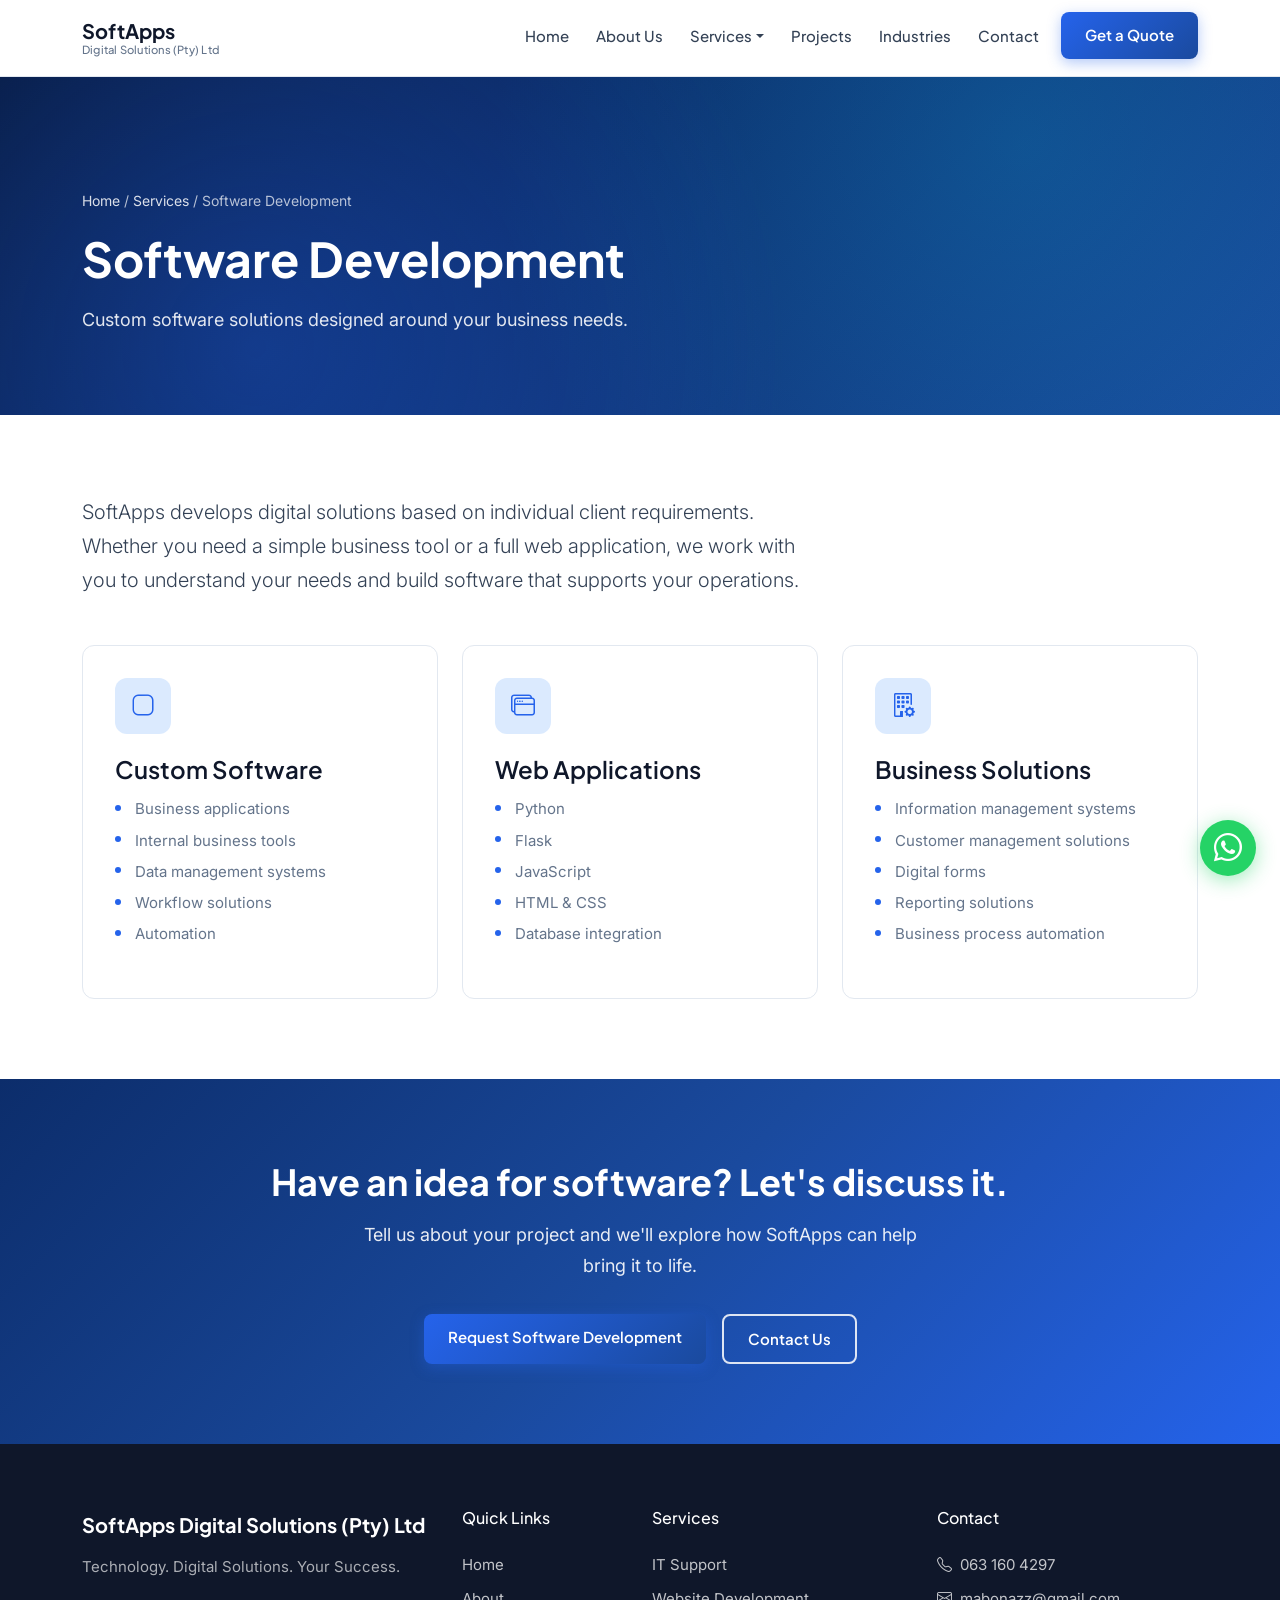
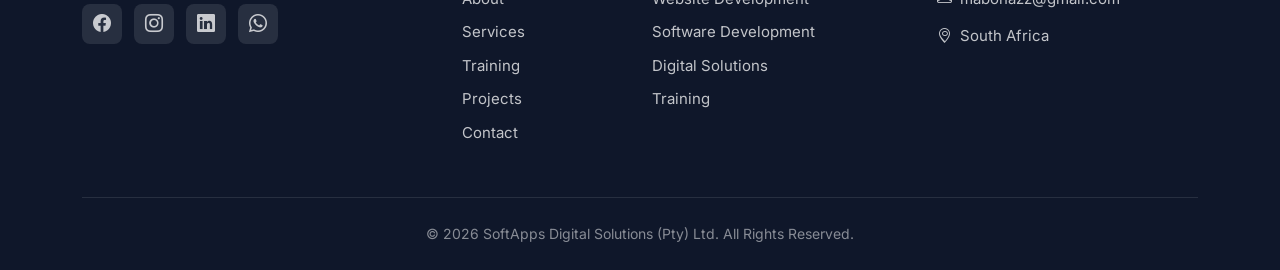
<file: software-development.html>
<!DOCTYPE html>
<html lang="en-ZA">
<head>
  <meta charset="UTF-8">
  <meta name="viewport" content="width=device-width, initial-scale=1.0">
  <title>Software Development | SoftApps Digital Solutions</title>
  <meta name="description" content="Custom software development services from SoftApps — business applications, web apps, Python, Flask, JavaScript and automation solutions in South Africa.">
  <link rel="preconnect" href="https://fonts.googleapis.com">
  <link rel="preconnect" href="https://fonts.gstatic.com" crossorigin>
  <link href="https://fonts.googleapis.com/css2?family=Inter:wght@400;500;600&family=Plus+Jakarta+Sans:wght@500;600;700&display=swap" rel="stylesheet">
  <link href="https://cdn.jsdelivr.net/npm/bootstrap@5.3.3/dist/css/bootstrap.min.css" rel="stylesheet">
  <link href="https://cdn.jsdelivr.net/npm/bootstrap-icons@1.11.3/font/bootstrap-icons.min.css" rel="stylesheet">
  <link href="assets/css/style.css" rel="stylesheet">
</head>
<body data-page="software-development">
  <a href="#main-content" class="skip-link">Skip to main content</a>
  <div id="site-header"></div>
  <main id="main-content">
    <section class="page-hero">
      <div class="container">
        <nav class="breadcrumb-nav" aria-label="Breadcrumb"><a href="index.html">Home</a> / <a href="services.html">Services</a> / Software Development</nav>
        <h1>Software Development</h1>
        <p>Custom software solutions designed around your business needs.</p>
      </div>
    </section>

    <section class="section">
      <div class="container">
        <div class="row g-5">
          <div class="col-lg-8 fade-in">
            <p class="lead">SoftApps develops digital solutions based on individual client requirements. Whether you need a simple business tool or a full web application, we work with you to understand your needs and build software that supports your operations.</p>
          </div>
        </div>
        <div class="row g-4 mt-2">
          <div class="col-md-4 fade-in">
            <article class="service-card h-100">
              <div class="card-icon"><i class="bi bi-app"></i></div>
              <h3>Custom Software</h3>
              <ul class="service-list">
                <li>Business applications</li>
                <li>Internal business tools</li>
                <li>Data management systems</li>
                <li>Workflow solutions</li>
                <li>Automation</li>
              </ul>
            </article>
          </div>
          <div class="col-md-4 fade-in">
            <article class="service-card h-100">
              <div class="card-icon"><i class="bi bi-window-stack"></i></div>
              <h3>Web Applications</h3>
              <ul class="service-list">
                <li>Python</li>
                <li>Flask</li>
                <li>JavaScript</li>
                <li>HTML &amp; CSS</li>
                <li>Database integration</li>
              </ul>
            </article>
          </div>
          <div class="col-md-4 fade-in">
            <article class="service-card h-100">
              <div class="card-icon"><i class="bi bi-building-gear"></i></div>
              <h3>Business Solutions</h3>
              <ul class="service-list">
                <li>Information management systems</li>
                <li>Customer management solutions</li>
                <li>Digital forms</li>
                <li>Reporting solutions</li>
                <li>Business process automation</li>
              </ul>
            </article>
          </div>
        </div>
      </div>
    </section>

    <section class="cta-section">
      <div class="container fade-in">
        <h2>Have an idea for software? Let's discuss it.</h2>
        <p>Tell us about your project and we'll explore how SoftApps can help bring it to life.</p>
        <div class="d-flex flex-wrap gap-3 justify-content-center">
          <a href="quote.html?service=software" class="btn btn-softapps btn-primary-softapps btn-lg">Request Software Development</a>
          <a href="contact.html" class="btn btn-softapps btn-outline-softapps btn-lg">Contact Us</a>
        </div>
      </div>
    </section>
  </main>
  <div id="site-footer"></div>
  <script src="https://cdn.jsdelivr.net/npm/bootstrap@5.3.3/dist/js/bootstrap.bundle.min.js"></script>
  <script src="assets/js/script.js"></script>
</body>
</html>
</file>
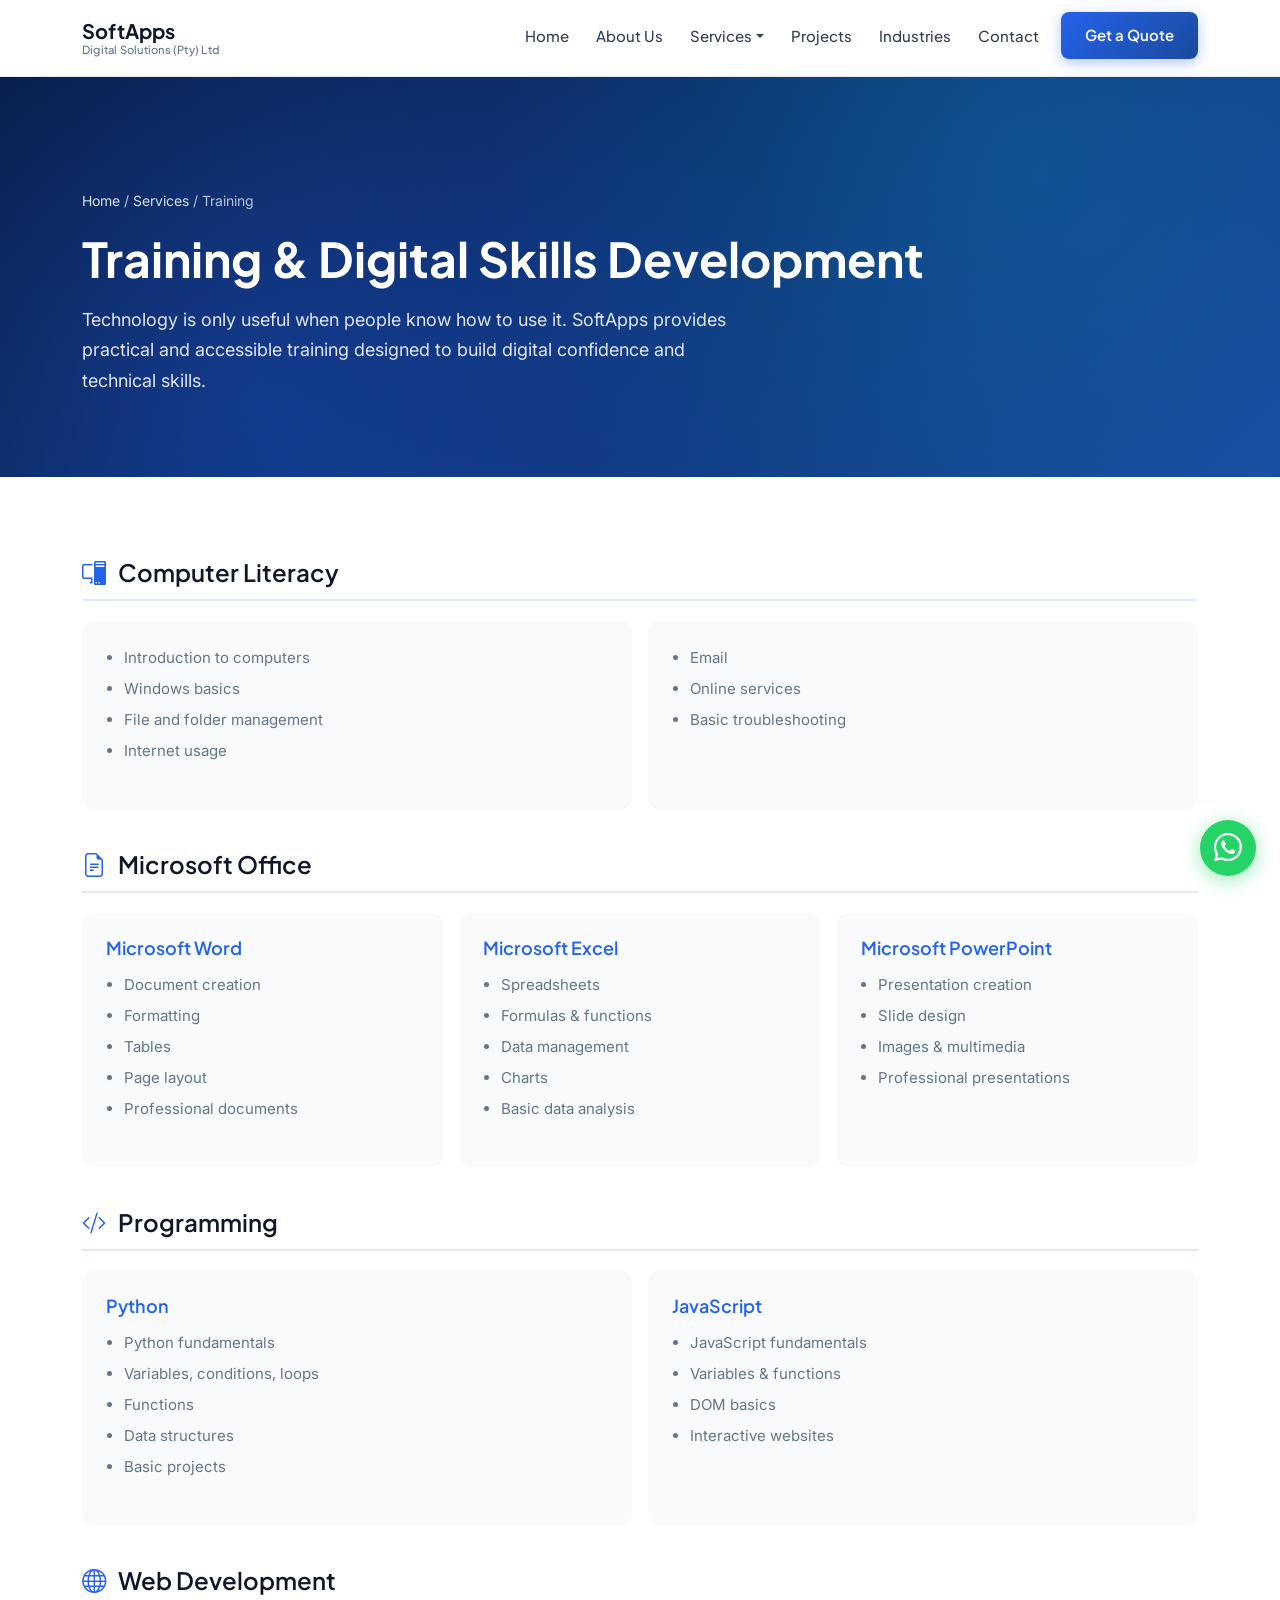
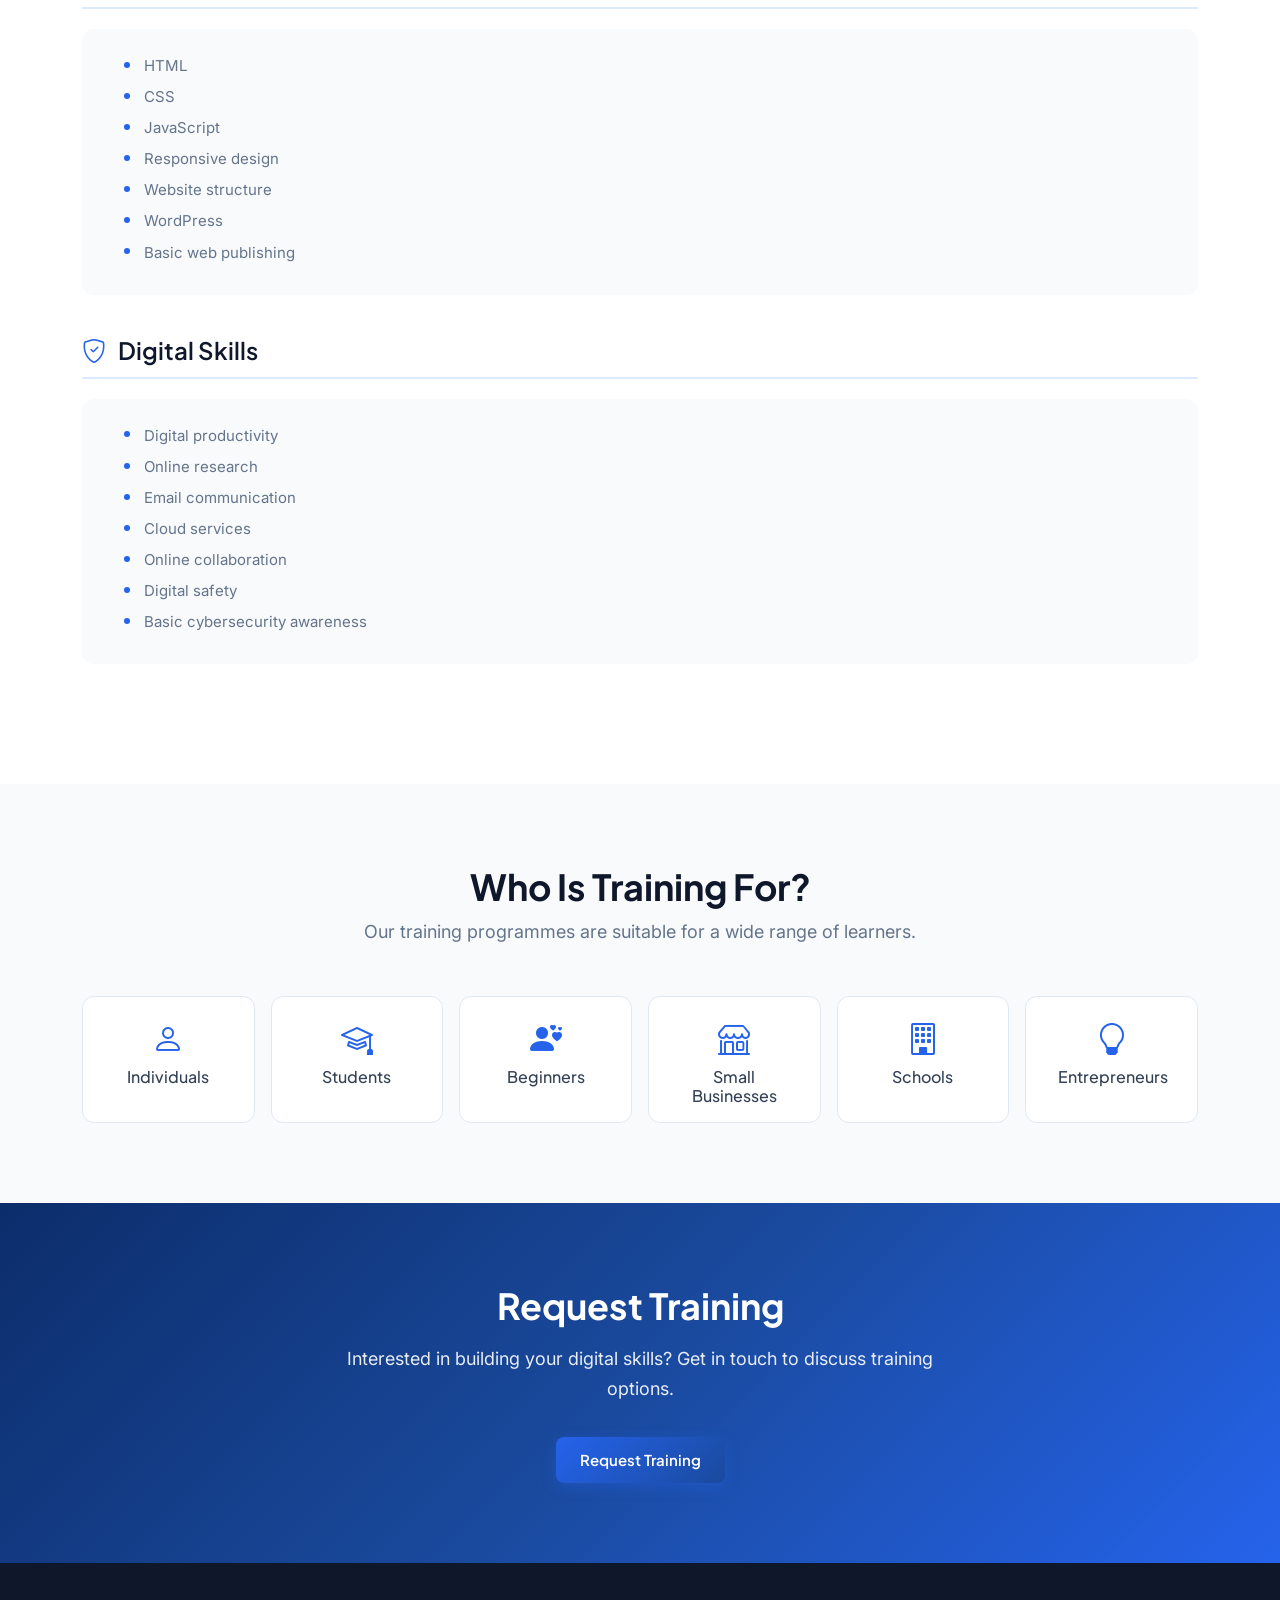
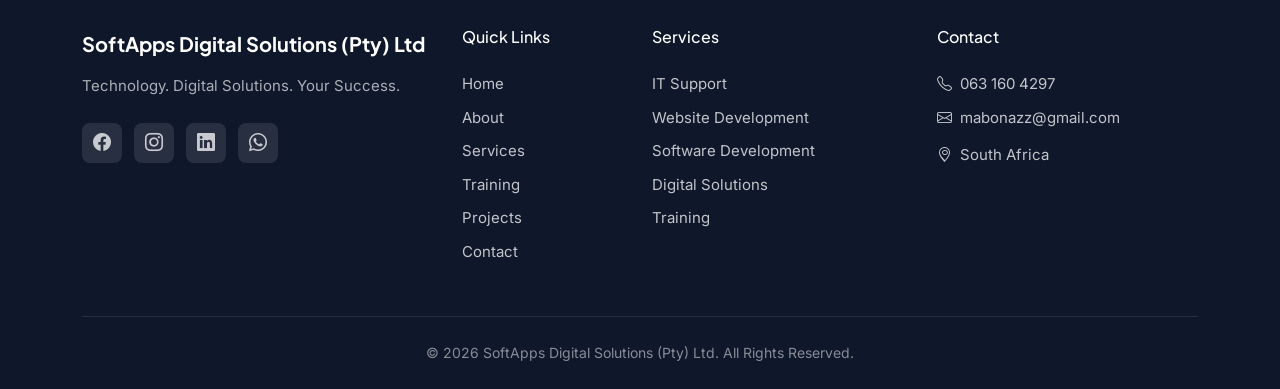
<file: training.html>
<!DOCTYPE html>
<html lang="en-ZA">
<head>
  <meta charset="UTF-8">
  <meta name="viewport" content="width=device-width, initial-scale=1.0">
  <title>Training &amp; Digital Skills | SoftApps Digital Solutions</title>
  <meta name="description" content="Computer training and digital skills development in South Africa — computer literacy, Microsoft Office, Python, JavaScript, web development and more.">
  <link rel="preconnect" href="https://fonts.googleapis.com">
  <link rel="preconnect" href="https://fonts.gstatic.com" crossorigin>
  <link href="https://fonts.googleapis.com/css2?family=Inter:wght@400;500;600&family=Plus+Jakarta+Sans:wght@500;600;700&display=swap" rel="stylesheet">
  <link href="https://cdn.jsdelivr.net/npm/bootstrap@5.3.3/dist/css/bootstrap.min.css" rel="stylesheet">
  <link href="https://cdn.jsdelivr.net/npm/bootstrap-icons@1.11.3/font/bootstrap-icons.min.css" rel="stylesheet">
  <link href="assets/css/style.css" rel="stylesheet">
</head>
<body data-page="training">
  <a href="#main-content" class="skip-link">Skip to main content</a>
  <div id="site-header"></div>
  <main id="main-content">
    <section class="page-hero">
      <div class="container">
        <nav class="breadcrumb-nav" aria-label="Breadcrumb"><a href="index.html">Home</a> / <a href="services.html">Services</a> / Training</nav>
        <h1>Training &amp; Digital Skills Development</h1>
        <p>Technology is only useful when people know how to use it. SoftApps provides practical and accessible training designed to build digital confidence and technical skills.</p>
      </div>
    </section>

    <section class="section">
      <div class="container">
        <!-- Computer Literacy -->
        <div class="training-category fade-in">
          <h3><i class="bi bi-pc-display"></i> Computer Literacy</h3>
          <div class="row g-3">
            <div class="col-md-6"><div class="training-subsection"><ul><li>Introduction to computers</li><li>Windows basics</li><li>File and folder management</li><li>Internet usage</li></ul></div></div>
            <div class="col-md-6"><div class="training-subsection"><ul><li>Email</li><li>Online services</li><li>Basic troubleshooting</li></ul></div></div>
          </div>
        </div>

        <!-- Microsoft Office -->
        <div class="training-category fade-in">
          <h3><i class="bi bi-file-earmark-text"></i> Microsoft Office</h3>
          <div class="row g-3">
            <div class="col-md-4"><div class="training-subsection"><h4>Microsoft Word</h4><ul><li>Document creation</li><li>Formatting</li><li>Tables</li><li>Page layout</li><li>Professional documents</li></ul></div></div>
            <div class="col-md-4"><div class="training-subsection"><h4>Microsoft Excel</h4><ul><li>Spreadsheets</li><li>Formulas &amp; functions</li><li>Data management</li><li>Charts</li><li>Basic data analysis</li></ul></div></div>
            <div class="col-md-4"><div class="training-subsection"><h4>Microsoft PowerPoint</h4><ul><li>Presentation creation</li><li>Slide design</li><li>Images &amp; multimedia</li><li>Professional presentations</li></ul></div></div>
          </div>
        </div>

        <!-- Programming -->
        <div class="training-category fade-in">
          <h3><i class="bi bi-code-slash"></i> Programming</h3>
          <div class="row g-3">
            <div class="col-md-6"><div class="training-subsection"><h4>Python</h4><ul><li>Python fundamentals</li><li>Variables, conditions, loops</li><li>Functions</li><li>Data structures</li><li>Basic projects</li></ul></div></div>
            <div class="col-md-6"><div class="training-subsection"><h4>JavaScript</h4><ul><li>JavaScript fundamentals</li><li>Variables &amp; functions</li><li>DOM basics</li><li>Interactive websites</li></ul></div></div>
          </div>
        </div>

        <!-- Web Development -->
        <div class="training-category fade-in">
          <h3><i class="bi bi-globe"></i> Web Development</h3>
          <div class="training-subsection"><ul class="service-list"><li>HTML</li><li>CSS</li><li>JavaScript</li><li>Responsive design</li><li>Website structure</li><li>WordPress</li><li>Basic web publishing</li></ul></div>
        </div>

        <!-- Digital Skills -->
        <div class="training-category fade-in">
          <h3><i class="bi bi-shield-check"></i> Digital Skills</h3>
          <div class="training-subsection"><ul class="service-list"><li>Digital productivity</li><li>Online research</li><li>Email communication</li><li>Cloud services</li><li>Online collaboration</li><li>Digital safety</li><li>Basic cybersecurity awareness</li></ul></div>
        </div>
      </div>
    </section>

    <section class="section section-alt">
      <div class="container">
        <div class="section-title fade-in">
          <h2>Who Is Training For?</h2>
          <p>Our training programmes are suitable for a wide range of learners.</p>
        </div>
        <div class="row g-3 fade-in">
          <div class="col-6 col-md-4 col-lg-2"><div class="industry-card text-center py-3"><i class="bi bi-person"></i><h4 class="h6 mb-0">Individuals</h4></div></div>
          <div class="col-6 col-md-4 col-lg-2"><div class="industry-card text-center py-3"><i class="bi bi-mortarboard"></i><h4 class="h6 mb-0">Students</h4></div></div>
          <div class="col-6 col-md-4 col-lg-2"><div class="industry-card text-center py-3"><i class="bi bi-person-hearts"></i><h4 class="h6 mb-0">Beginners</h4></div></div>
          <div class="col-6 col-md-4 col-lg-2"><div class="industry-card text-center py-3"><i class="bi bi-shop"></i><h4 class="h6 mb-0">Small Businesses</h4></div></div>
          <div class="col-6 col-md-4 col-lg-2"><div class="industry-card text-center py-3"><i class="bi bi-building"></i><h4 class="h6 mb-0">Schools</h4></div></div>
          <div class="col-6 col-md-4 col-lg-2"><div class="industry-card text-center py-3"><i class="bi bi-lightbulb"></i><h4 class="h6 mb-0">Entrepreneurs</h4></div></div>
        </div>
      </div>
    </section>

    <section class="cta-section">
      <div class="container fade-in">
        <h2>Request Training</h2>
        <p>Interested in building your digital skills? Get in touch to discuss training options.</p>
        <a href="quote.html?service=training" class="btn btn-softapps btn-primary-softapps btn-lg">Request Training</a>
      </div>
    </section>
  </main>
  <div id="site-footer"></div>
  <script src="https://cdn.jsdelivr.net/npm/bootstrap@5.3.3/dist/js/bootstrap.bundle.min.js"></script>
  <script src="assets/js/script.js"></script>
</body>
</html>
</file>
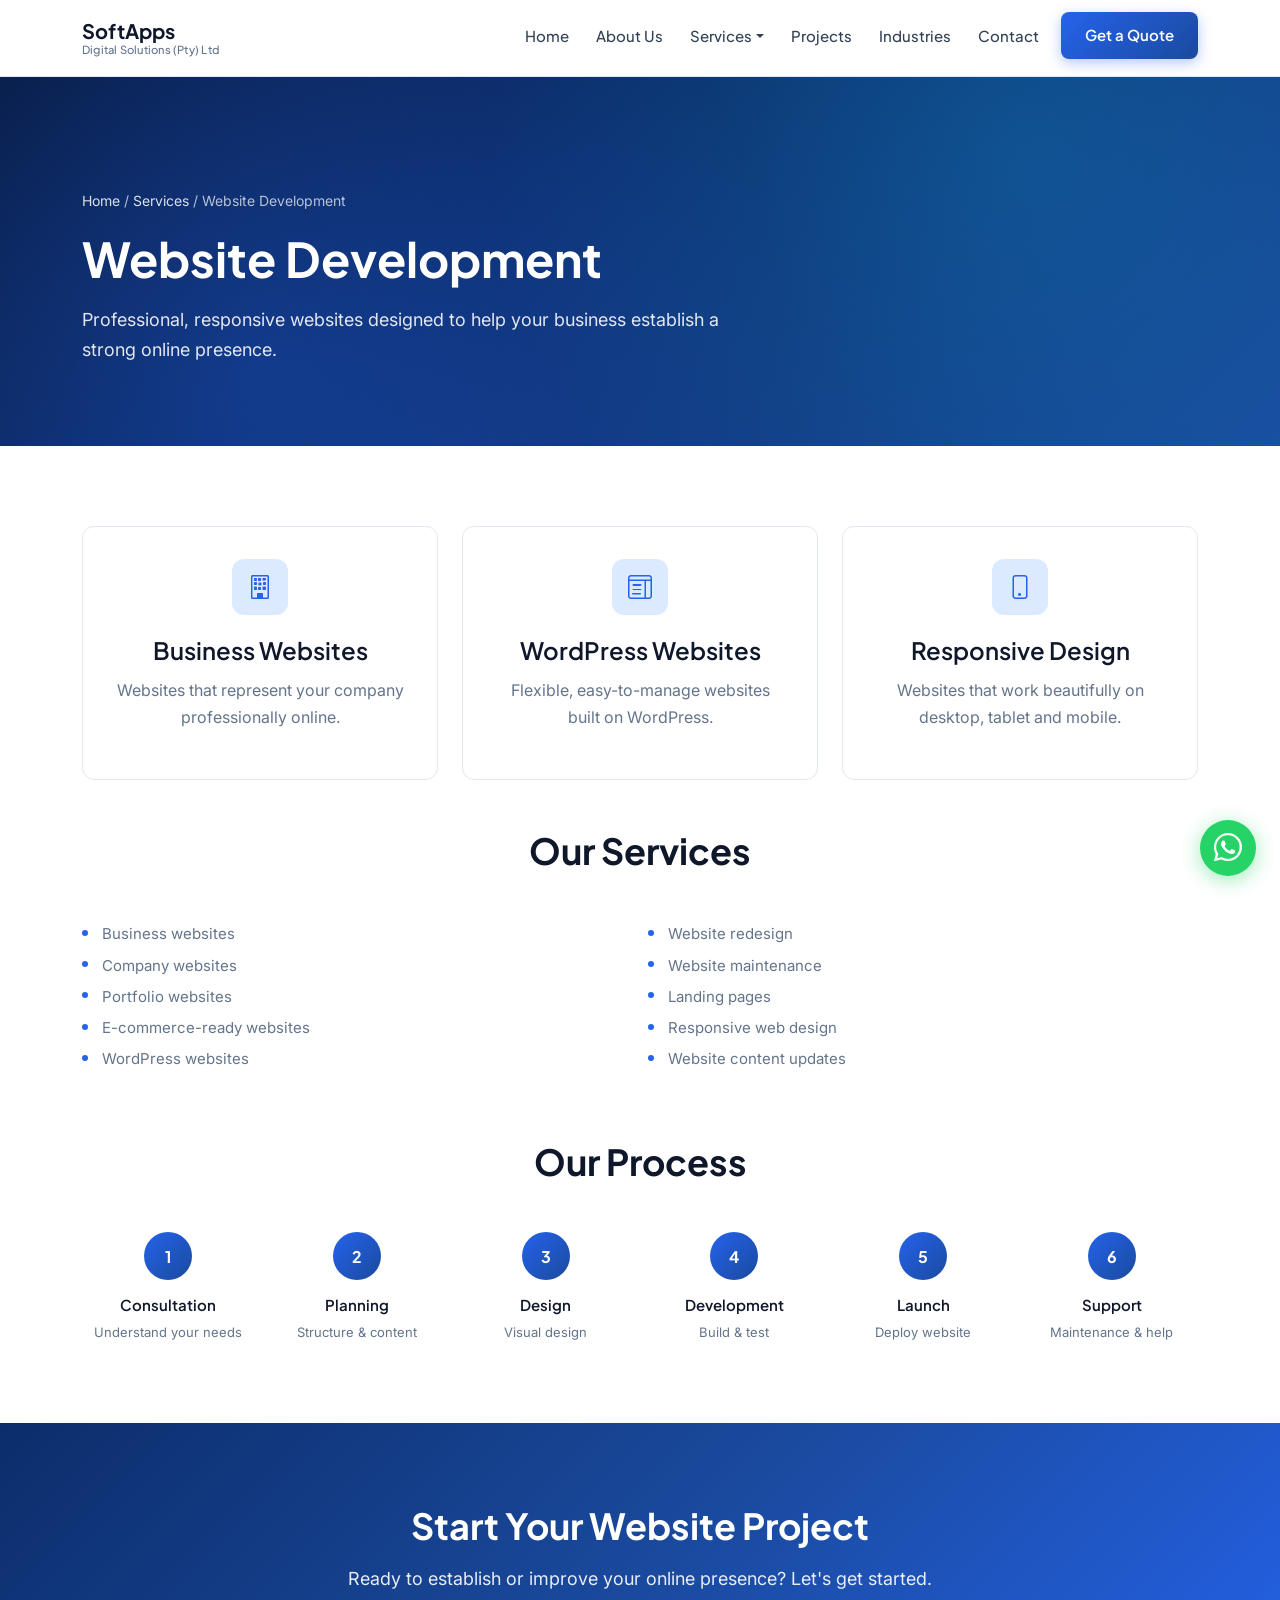
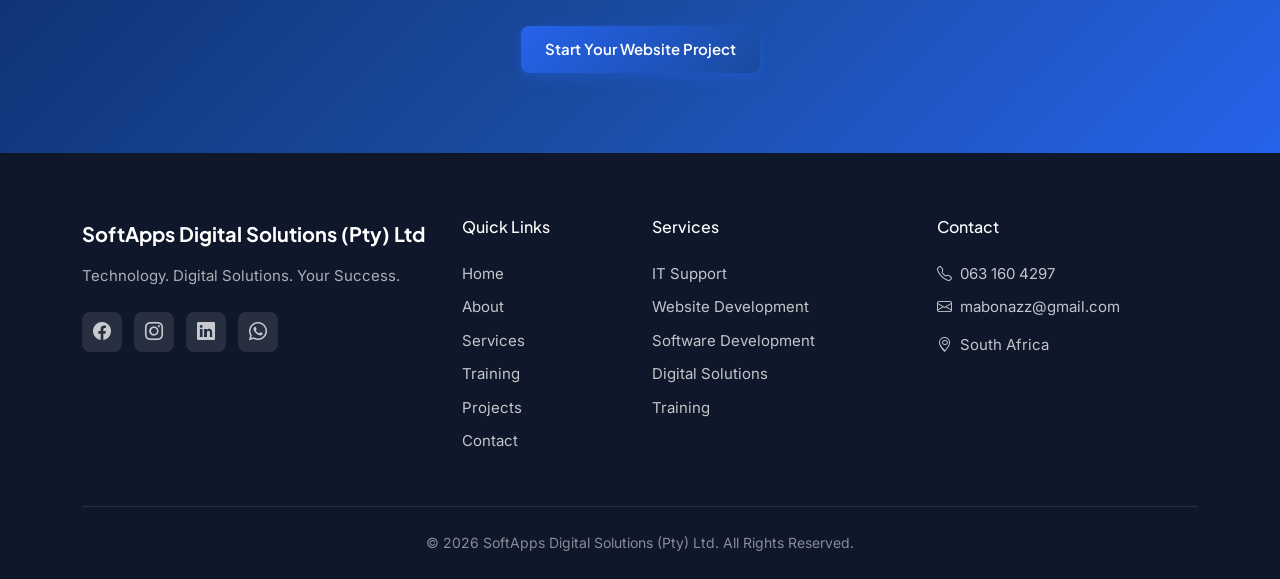
<file: website-development.html>
<!DOCTYPE html>
<html lang="en-ZA">
<head>
  <meta charset="UTF-8">
  <meta name="viewport" content="width=device-width, initial-scale=1.0">
  <title>Website Development | SoftApps Digital Solutions</title>
  <meta name="description" content="Professional website development in South Africa — business websites, WordPress, responsive design, redesign and maintenance by SoftApps Digital Solutions.">
  <link rel="preconnect" href="https://fonts.googleapis.com">
  <link rel="preconnect" href="https://fonts.gstatic.com" crossorigin>
  <link href="https://fonts.googleapis.com/css2?family=Inter:wght@400;500;600&family=Plus+Jakarta+Sans:wght@500;600;700&display=swap" rel="stylesheet">
  <link href="https://cdn.jsdelivr.net/npm/bootstrap@5.3.3/dist/css/bootstrap.min.css" rel="stylesheet">
  <link href="https://cdn.jsdelivr.net/npm/bootstrap-icons@1.11.3/font/bootstrap-icons.min.css" rel="stylesheet">
  <link href="assets/css/style.css" rel="stylesheet">
</head>
<body data-page="website-development">
  <a href="#main-content" class="skip-link">Skip to main content</a>
  <div id="site-header"></div>
  <main id="main-content">
    <section class="page-hero">
      <div class="container">
        <nav class="breadcrumb-nav" aria-label="Breadcrumb"><a href="index.html">Home</a> / <a href="services.html">Services</a> / Website Development</nav>
        <h1>Website Development</h1>
        <p>Professional, responsive websites designed to help your business establish a strong online presence.</p>
      </div>
    </section>

    <section class="section">
      <div class="container">
        <div class="row g-4 mb-5">
          <div class="col-md-6 col-lg-4 fade-in"><div class="service-card h-100 text-center"><i class="bi bi-building card-icon mx-auto"></i><h3>Business Websites</h3><p>Websites that represent your company professionally online.</p></div></div>
          <div class="col-md-6 col-lg-4 fade-in"><div class="service-card h-100 text-center"><i class="bi bi-layout-text-window card-icon mx-auto"></i><h3>WordPress Websites</h3><p>Flexible, easy-to-manage websites built on WordPress.</p></div></div>
          <div class="col-md-6 col-lg-4 fade-in"><div class="service-card h-100 text-center"><i class="bi bi-phone card-icon mx-auto"></i><h3>Responsive Design</h3><p>Websites that work beautifully on desktop, tablet and mobile.</p></div></div>
        </div>

        <div class="section-title fade-in">
          <h2>Our Services</h2>
        </div>
        <div class="row g-3 fade-in">
          <div class="col-md-6"><ul class="service-list"><li>Business websites</li><li>Company websites</li><li>Portfolio websites</li><li>E-commerce-ready websites</li><li>WordPress websites</li></ul></div>
          <div class="col-md-6"><ul class="service-list"><li>Website redesign</li><li>Website maintenance</li><li>Landing pages</li><li>Responsive web design</li><li>Website content updates</li></ul></div>
        </div>

        <div class="section-title mt-5 fade-in">
          <h2>Our Process</h2>
        </div>
        <div class="process-steps fade-in">
          <div class="process-step"><div class="step-number">1</div><h4>Consultation</h4><p>Understand your needs</p></div>
          <div class="process-step"><div class="step-number">2</div><h4>Planning</h4><p>Structure &amp; content</p></div>
          <div class="process-step"><div class="step-number">3</div><h4>Design</h4><p>Visual design</p></div>
          <div class="process-step"><div class="step-number">4</div><h4>Development</h4><p>Build &amp; test</p></div>
          <div class="process-step"><div class="step-number">5</div><h4>Launch</h4><p>Deploy website</p></div>
          <div class="process-step"><div class="step-number">6</div><h4>Support</h4><p>Maintenance &amp; help</p></div>
        </div>
      </div>
    </section>

    <section class="cta-section">
      <div class="container fade-in">
        <h2>Start Your Website Project</h2>
        <p>Ready to establish or improve your online presence? Let's get started.</p>
        <a href="quote.html?service=website" class="btn btn-softapps btn-primary-softapps btn-lg">Start Your Website Project</a>
      </div>
    </section>
  </main>
  <div id="site-footer"></div>
  <script src="https://cdn.jsdelivr.net/npm/bootstrap@5.3.3/dist/js/bootstrap.bundle.min.js"></script>
  <script src="assets/js/script.js"></script>
</body>
</html>
</file>
<file: assets/css/style.css>
@import url("variables.css");
@import url("base.css");
@import url("components.css");
@import url("sections.css");
</file>
